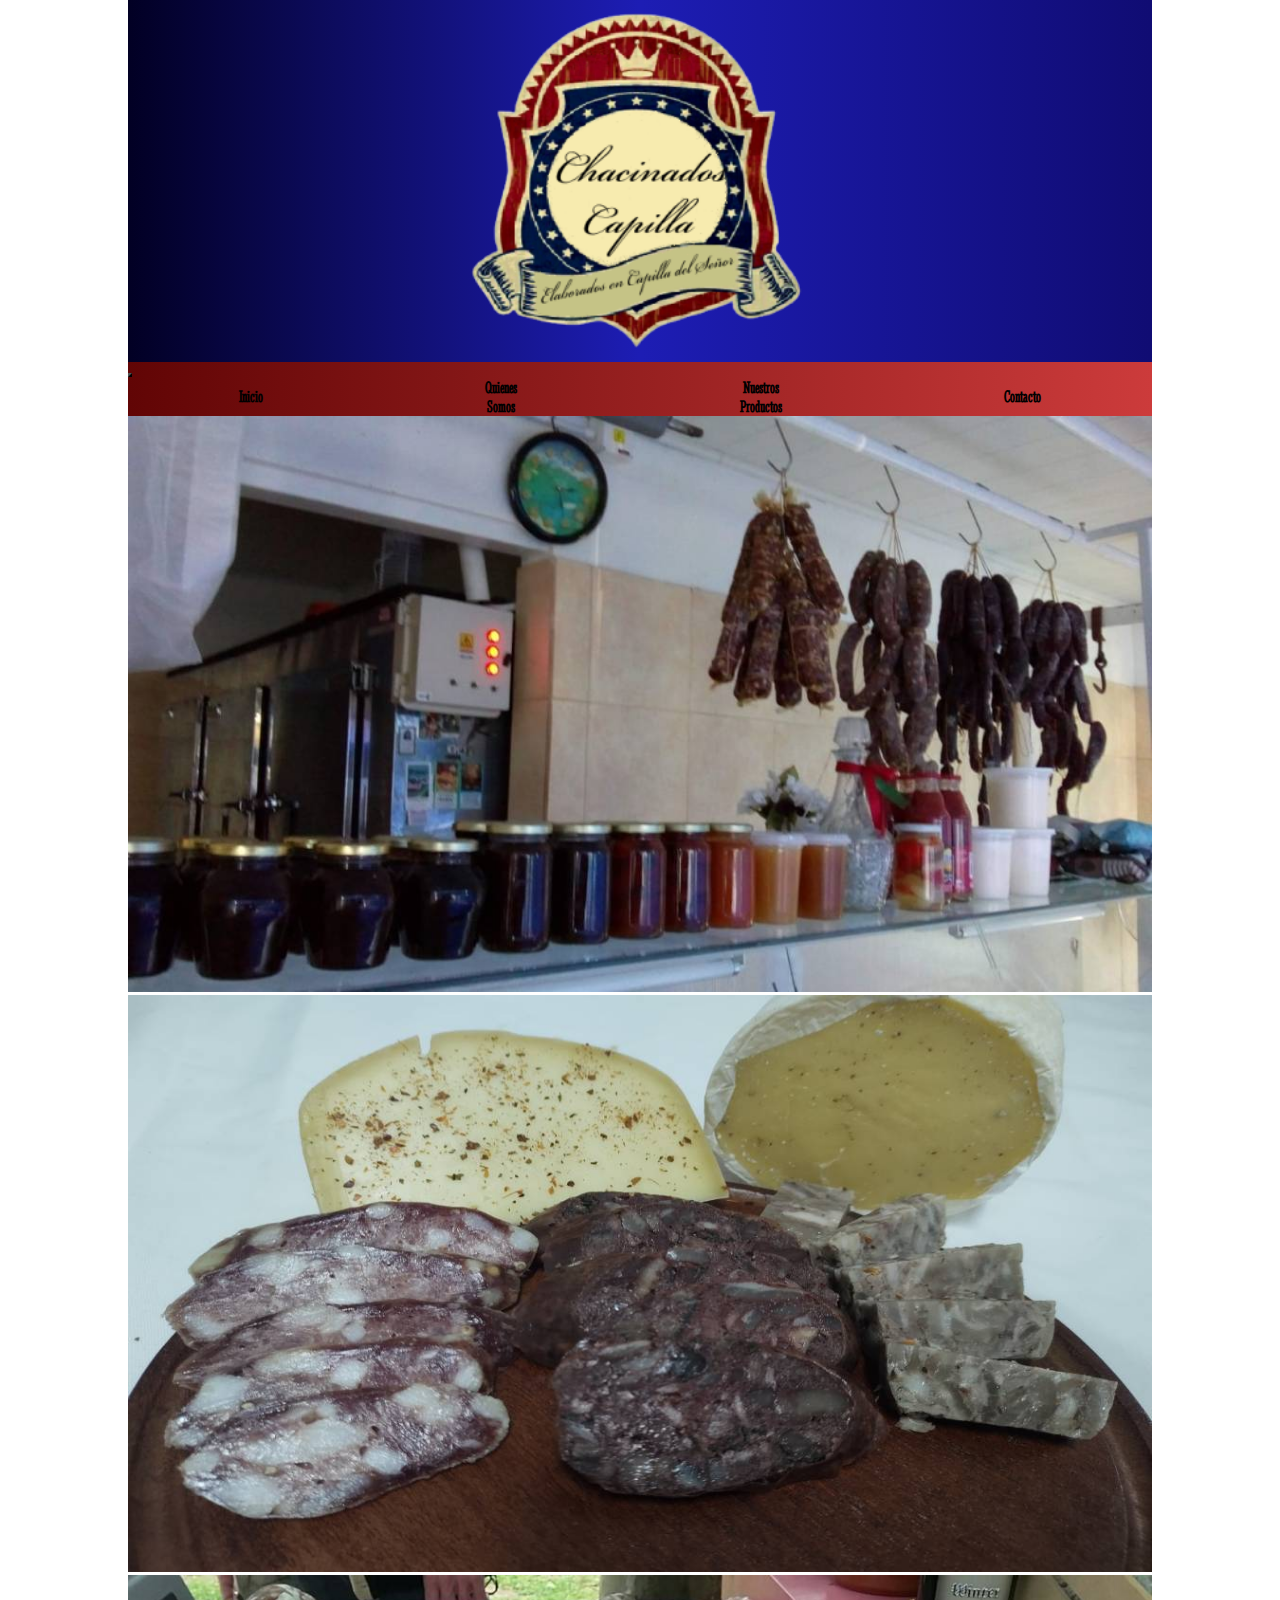
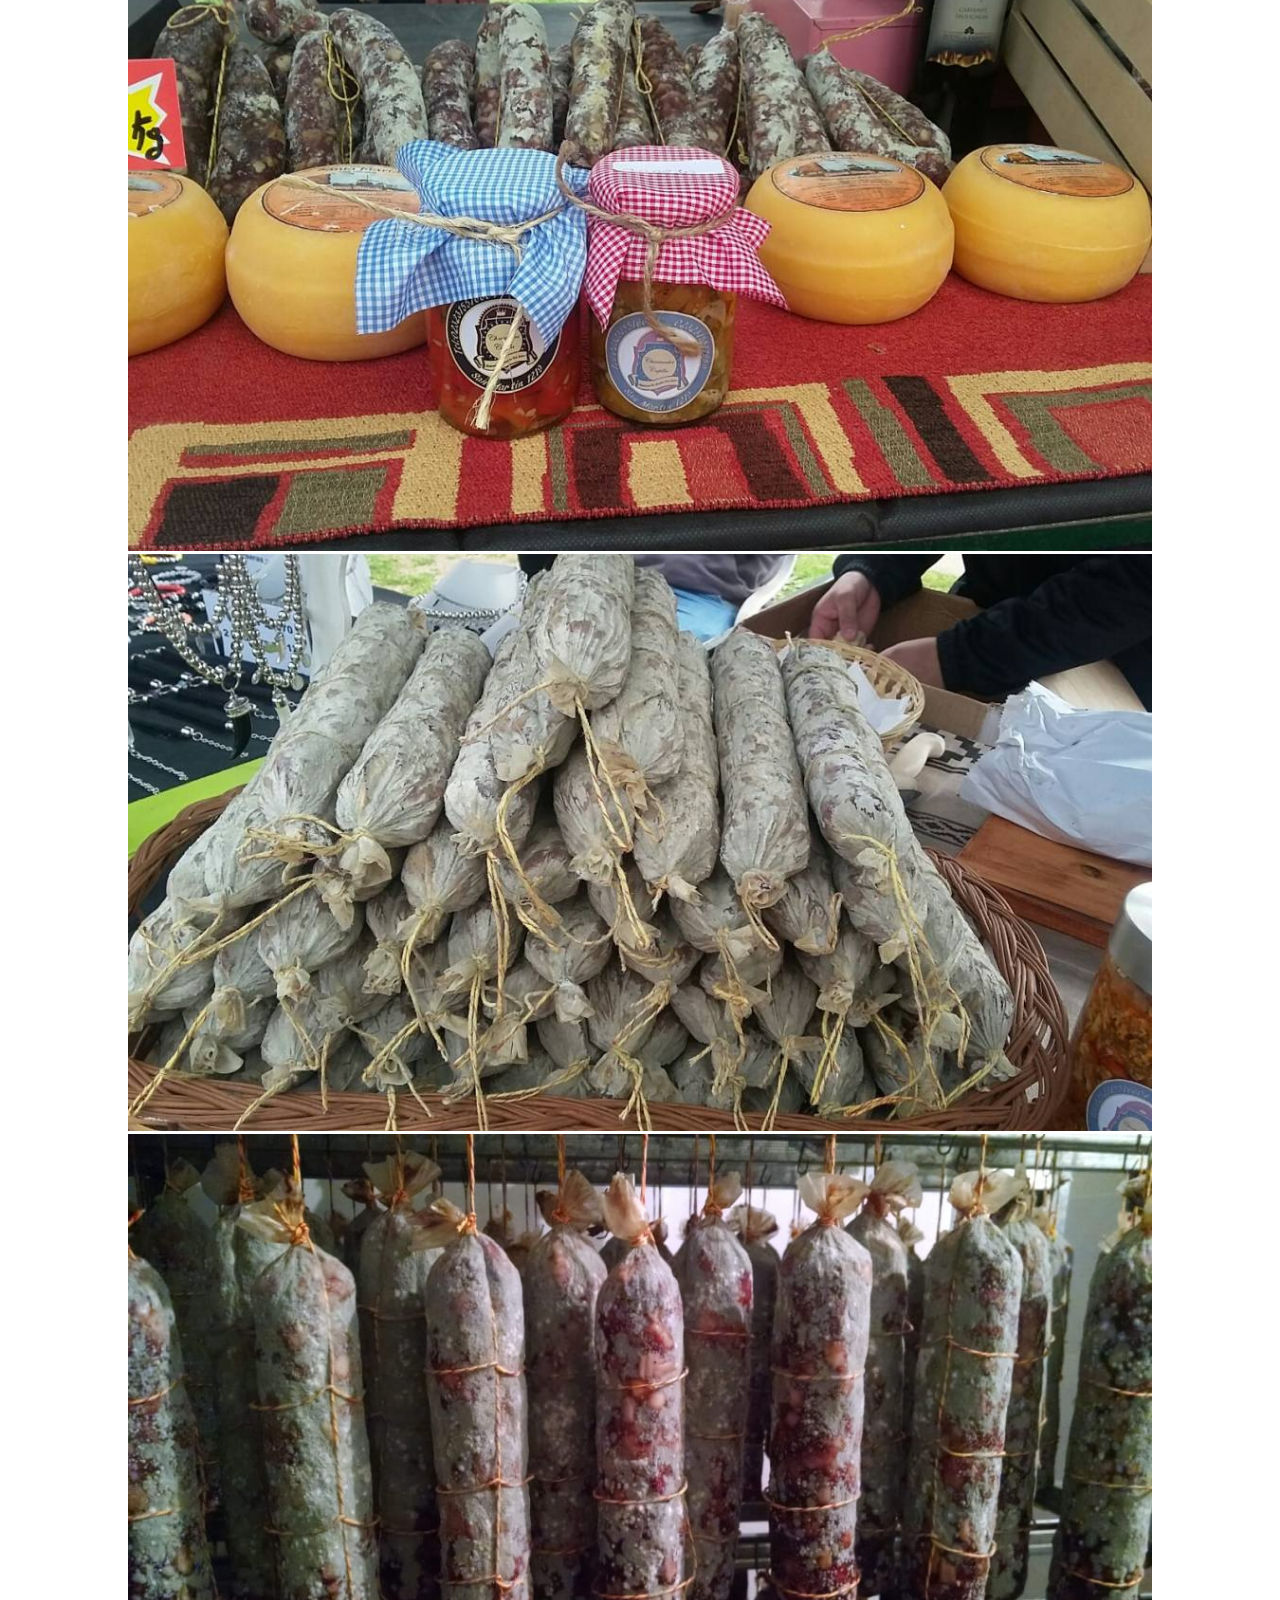
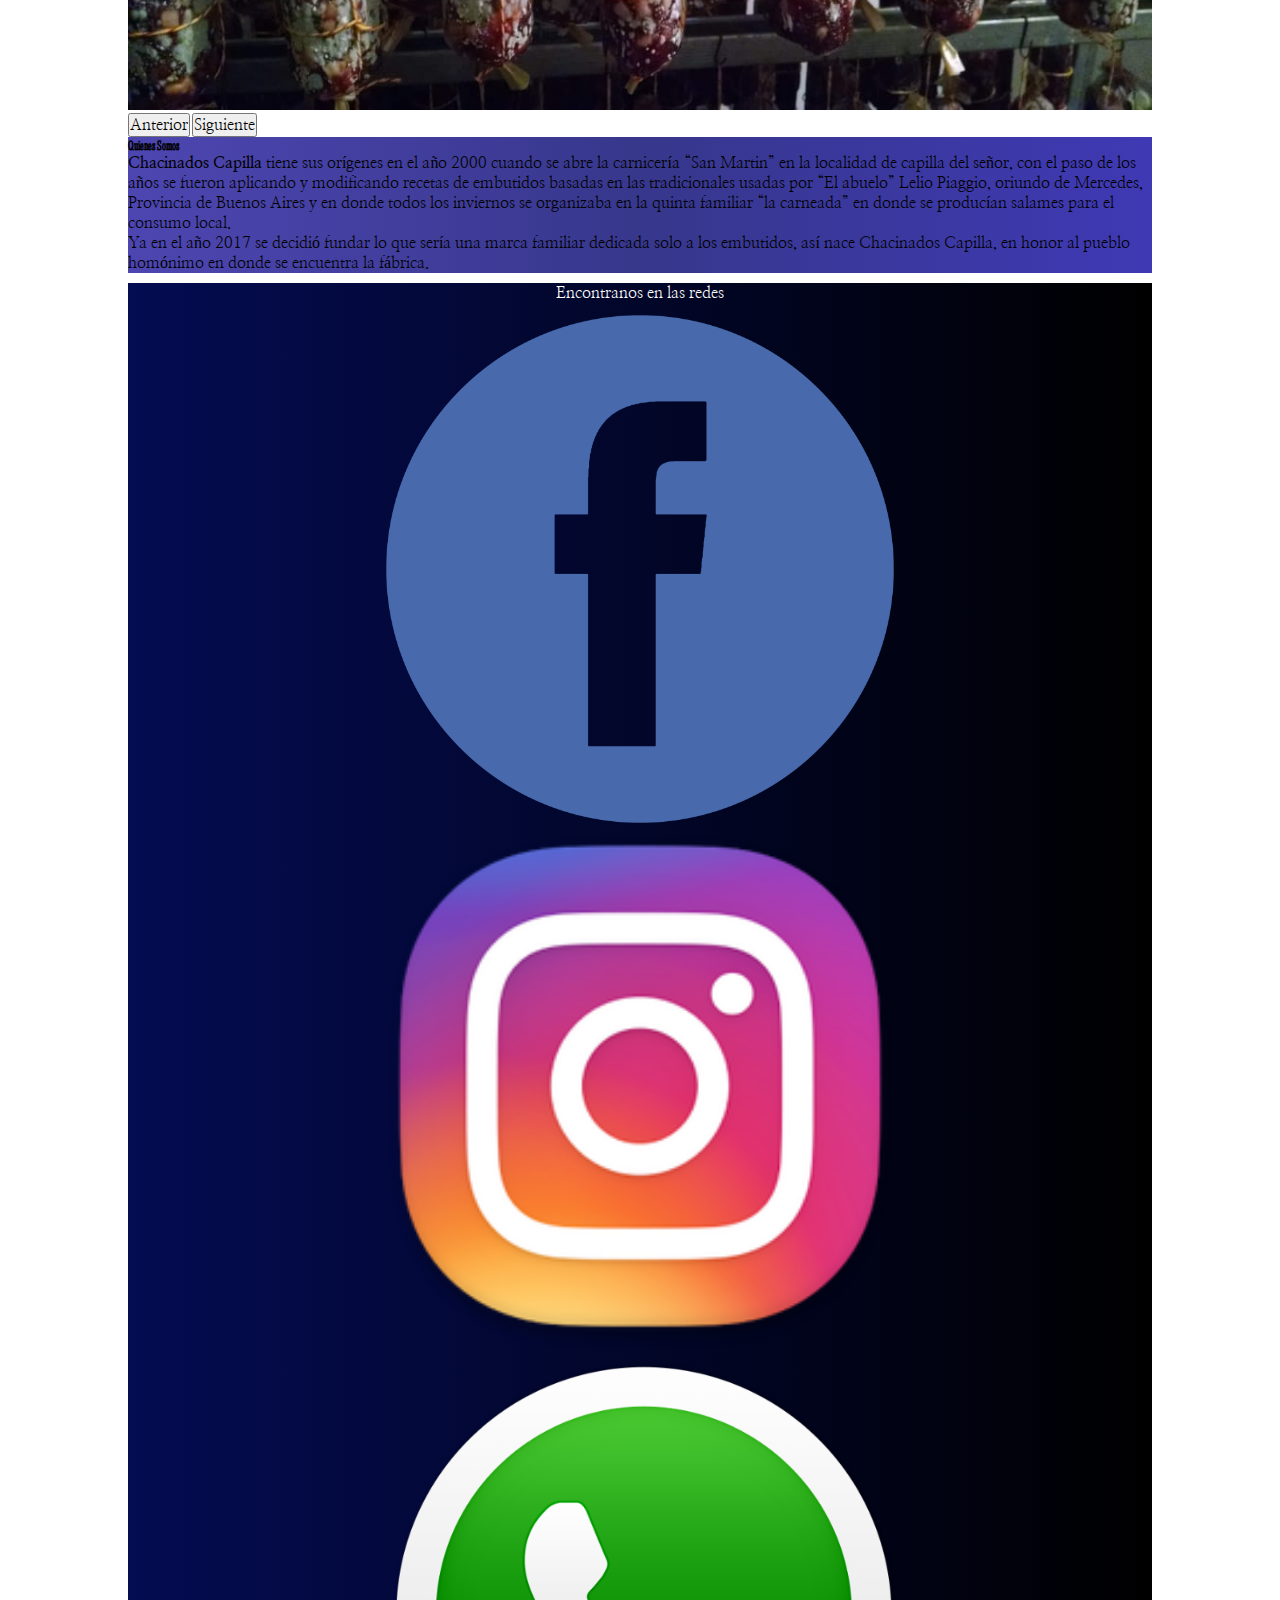
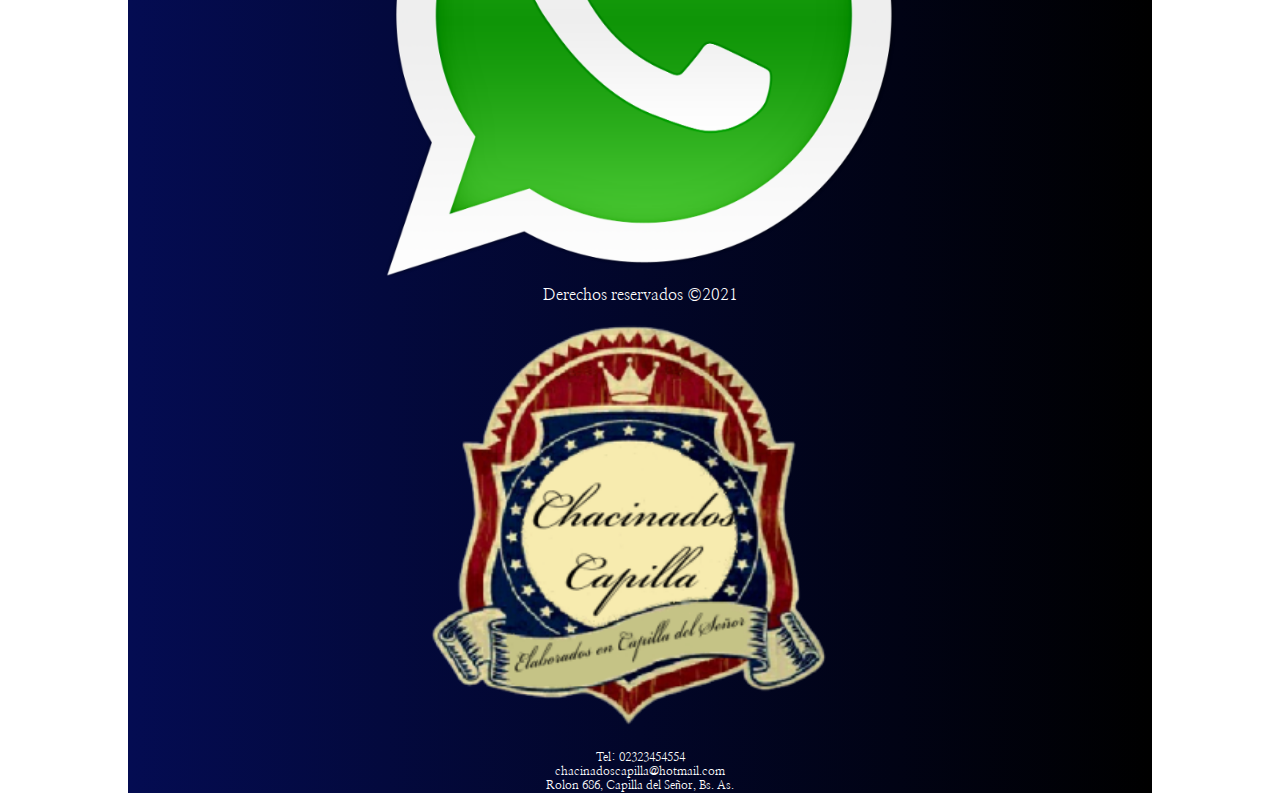
<file: chacinadoscapilla/index.html>
<!DOCTYPE html>
<html lang="es">

<head>
    <meta charset="UTF-8">
    <meta name="viewport" content="width=device-width, initial-scale=1.0">
    <title>Chacinados Capilla</title>
    <link href="https://cdn.jsdelivr.net/npm/bootstrap@5.0.1/dist/css/bootstrap.min.css" rel="stylesheet" integrity="sha384-+0n0xVW2eSR5OomGNYDnhzAbDsOXxcvSN1TPprVMTNDbiYZCxYbOOl7+AMvyTG2x" crossorigin="anonymous">
    <link rel="preconnect" href="https://fonts.gstatic.com">
    <link href="https://fonts.googleapis.com/css2?family=Italianno&family=Nanum+Myeongjo&family=Stint+Ultra+Condensed&display=swap" rel="stylesheet">
    <link rel="stylesheet" href="css/estilos.css">
</head>

<body>
    <main class="contenedormain">
        <header>
            <section class="container cabecera">
                <div class="contenedorlogo">
                    <img class="logo" src="img/logocc.png" alt="">
                </div>
            </section>
            <nav class="navbar navbar-expand-md navbar-light py-0">
                <div class="container barranav ">
                    <button class="navbar-toggler botonresponsive" type="button" data-bs-toggle="collapse" data-bs-target="#navbarNavAltMarkup" aria-controls="navbarNavAltMarkup" aria-expanded="false" aria-label="Toggle navigation">
                       <span class="navbar-toggler-icon"></span>
                    </button>
                    <div class="collapse navbar-collapse " id="navbarNavAltMarkup">
                        <div class="navbar-nav row menu">
                            <a class="nav-link active col-md-3 col-lg-3 col-xl-3 itemmenu" aria-current="page" href="">Inicio</a>
                            <a class="nav-link col-md-3 col-lg-3 col-xl-3 itemmenu" href="#nosotros">Quienes <br> Somos</a>
                            <a class="nav-link col-md-3 col-lg-3 col-xl-3 itemmenu" href="nuestros_productos.html">Nuestros <br> Productos</a>
                            <a class="nav-link col-md-3 col-lg-3 col-xl-3 itemmenu" href="contacto.html">Contacto</a>
                        </div>
                    </div>
                </div>
            </nav>
        </header>
        <!--CAROUSEL-->
        <section class="container slider">
            <div id="carouselExampleControls" class="carousel slide" data-bs-ride="carousel">
                <div class="carousel-inner">
                    <div class="carousel-item active">
                        <img src="img/slide1.jpg" class="d-block w-100" alt="...">
                    </div>
                    <div class="carousel-item">
                        <img src="img/slide2.jpg" class="d-block w-100" alt="...">
                    </div>
                    <div class="carousel-item">
                        <img src="img/slide3.jpg" class="d-block w-100" alt="...">
                    </div>
                    <div class="carousel-item">
                        <img src="img/slide4.jpg" class="d-block w-100" alt="...">
                    </div>
                    <div class="carousel-item">
                        <img src="img/slide5.jpg" class="d-block w-100" alt="...">
                    </div>
                </div>
                <button class="carousel-control-prev" type="button" data-bs-target="#carouselExampleControls" data-bs-slide="prev">
                      <span class="carousel-control-prev-icon" aria-hidden="true"></span>
                     <span class="visually-hidden">Anterior</span>
                      </button>
                <button class="carousel-control-next" type="button" data-bs-target="#carouselExampleControls" data-bs-slide="next">
                        <span class="carousel-control-next-icon" aria-hidden="true"></span>
                     <span class="visually-hidden">Siguiente</span>
                      </button>
            </div>

        </section>
        <section class="cuerpo container">
            <h1 id="nosotros">Quienes Somos</h1>
            <p>
                <strong>Chacinados Capilla </strong> tiene sus orígenes en el año 2000 cuando se abre la carnicería “San Martin” en la localidad de capilla del señor, con el paso de los años se fueron aplicando y modificando recetas de embutidos basadas
                en las tradicionales usadas por “El abuelo” Lelio Piaggio, oriundo de Mercedes, Provincia de Buenos Aires y en donde todos los inviernos se organizaba en la quinta familiar “la carneada” en donde se producían salames para el consumo local.
            </p>
            <p class="mb-0">
                Ya en el año 2017 se decidió fundar lo que sería una marca familiar dedicada solo a los embutidos, así nace Chacinados Capilla, en honor al pueblo homónimo en donde se encuentra la fábrica.
            </p>
        </section>
    </main>
    <footer class="container contenedormain pie">
        <div class="row columnasfooter">
            <div class="col-sm-1 col-md-4 columna">
                <span>Encontranos en las redes
                </span>
                <div class="row">
                    <div class="col-4 columna">
                        <a href="https://www.facebook.com/" target="_blank">
                            <img class="footerredes" src="img/fb.png" alt="">
                        </a>
                    </div>
                    <div class="col-4 columna">
                        <a href="https://www.instagram.com/" target="_blank">
                            <img class="footerredes" src="img/ig.png" alt="">
                        </a>
                    </div>
                    <div class="col-4 columna">
                        <a href="">
                            <img class="footerredes" src="img/wp.png" alt="">
                        </a>
                    </div>

                </div>
                <div>
                    <span>Derechos reservados &copy;2021</span>
                </div>
            </div>
            <div class="col-sm-1 col-md-4 ">
                <img class="footerlogo " src="img/logocc.png" alt="">
            </div>

            <div class="col-sm-1 col-md-4 columna">
                <p>Tel: 02323454554</p>
                <p>chacinadoscapilla@hotmail.com</p>
                <p>Rolon 686, Capilla del Señor, Bs. As.</p>

            </div>

        </div>

    </footer>









    <script src="https://cdn.jsdelivr.net/npm/bootstrap@5.0.1/dist/js/bootstrap.bundle.min.js" integrity="sha384-gtEjrD/SeCtmISkJkNUaaKMoLD0//ElJ19smozuHV6z3Iehds+3Ulb9Bn9Plx0x4" crossorigin="anonymous"></script>
</body>

</html>
</file>
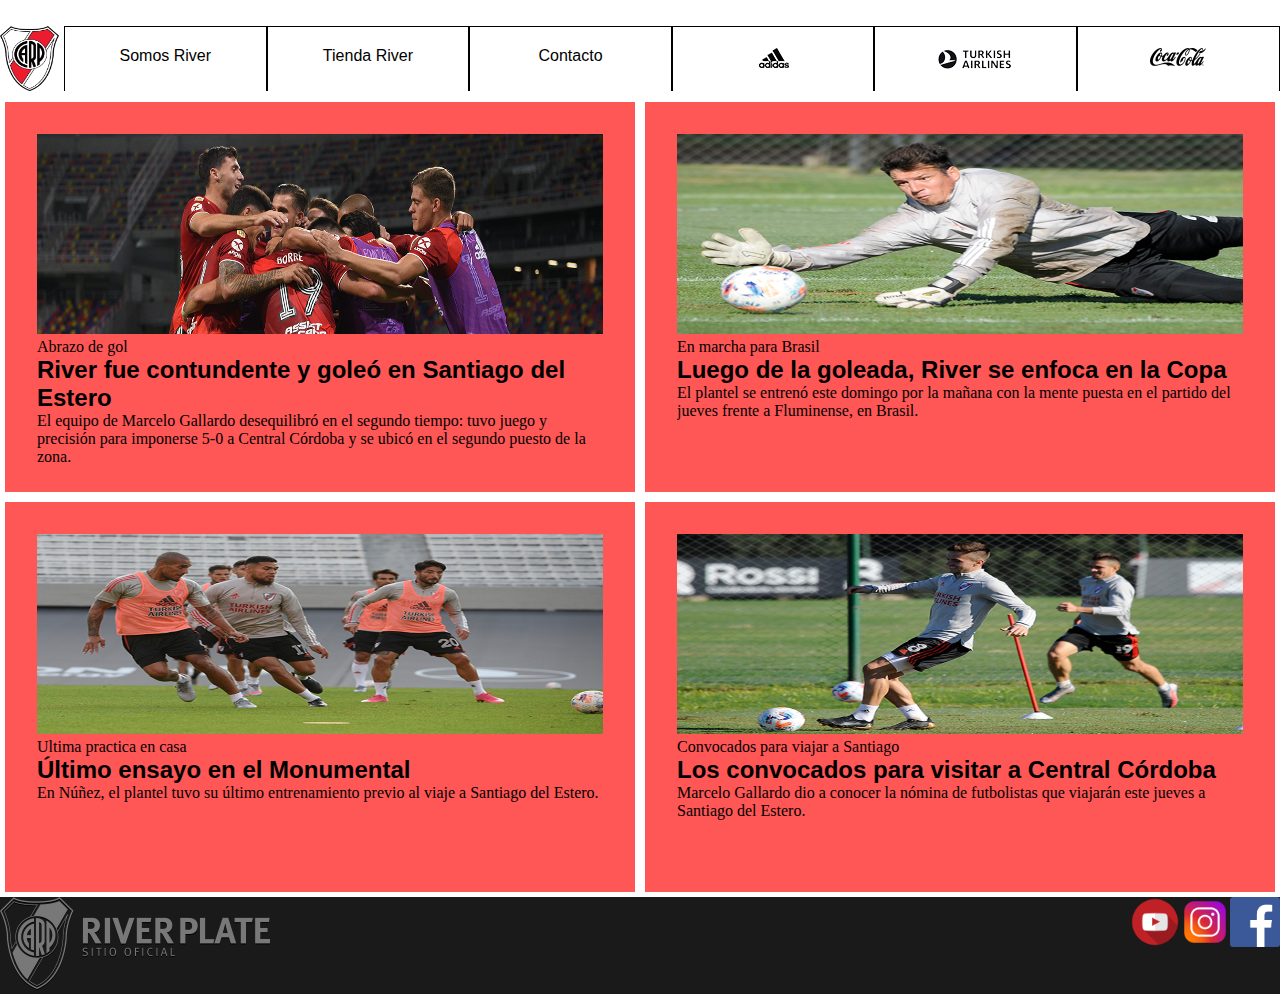
<file: TP 3/index.html>
<!DOCTYPE html>
<html lang="es">

<head>
    <meta charset="UTF-8">
    <meta name="viewport" content="width=device-width, initial-scale=1.0">
    <title>River-Plate</title>
    <link rel="stylesheet" href="css/estilos.css">
</head>


<body>
    <header>
        <nav>
            <div class="caja1">
                <img src="img/logo-river.png" alt="logo-river">
            </div>

            <ol class="barranav1">
                <div class="caja">
                    <li> <a class="notienlace" href="">Somos River</a> </li>

                </div>
                <div class="caja">
                    <li><a class="notienlace" href="">Tienda River</a> </li>

                </div>
                <div class="caja">

                    <li> <a class="notienlace" href="/TP 3/contacto.html">Contacto</a> </li>
                </div>
                <div class="caja">
                    <li>
                        <a href="https://www.adidas.com.ar/"> <img src="img/adidas.png" alt="logo-adidas">

                        </a>
                    </li>

                </div>
                <div class="caja">
                    <li>
                        <a href="https://www.turkishairlines.com/">
                            <img src="img/airline.png" alt="logo-airline"></a>
                    </li>

                </div>
                <div class="caja">
                    <li>
                        <a href="https://www.cocacolalatinamerica.com/"><img src="img/cocacola.png" alt="logo-cocacola"></a>
                    </li>

                </div>

            </ol>

        </nav>


    </header>

    <main class="contenedor">

        <section>
            <article class="notisimple">
                <figure>
                    <a href="noticia1.html">
                        <img src="img/noti1.jpg" alt="noticia1">
                    </a>
                    <figcaption>Abrazo de gol</figcaption>

                </figure>
                <a class="notienlace" href="noticia1.html">
                    <h2>River fue contundente y goleó en Santiago del Estero
                    </h2>
                </a>
                <p>El equipo de Marcelo Gallardo desequilibró en el segundo tiempo: tuvo juego y precisión para imponerse 5-0 a Central Córdoba y se ubicó en el segundo puesto de la zona.</p>
            </article>
            <article class="notisimple">
                <figure>
                    <a href="noticia2.html">
                        <img src="img/noti2.jpg" alt="noticia2">
                    </a>
                    <figcaption>En marcha para Brasil</figcaption>

                </figure>
                <a class="notienlace" href="noticia2.html">
                    <h2>Luego de la goleada, River se enfoca en la Copa</h2>
                </a>
                <p>El plantel se entrenó este domingo por la mañana con la mente puesta en el partido del jueves frente a Fluminense, en Brasil.</p>
            </article>
            <article class="notisimple">
                <figure>
                    <a href="">
                        <img src="img/noti3.jpg" alt="noticia3">
                    </a>
                    <figcaption>Ultima practica en casa</figcaption>
                </figure>

                <a class="notienlace" href="">
                    <h2>Último ensayo en el Monumental</h2>

                </a>
                <p>En Núñez, el plantel tuvo su último entrenamiento previo al viaje a Santiago del Estero.</p>

            </article>
            <article class="notisimple">
                <figure>
                    <a href="">
                        <img src="img/noti4.jpg" alt="noticia4">
                    </a>
                    <figcaption>Convocados para viajar a Santiago</figcaption>
                </figure>
                <a class="notienlace" href="">
                    <h2>Los convocados para visitar a Central Córdoba</h2>

                </a>
                <p>Marcelo Gallardo dio a conocer la nómina de futbolistas que viajarán este jueves a Santiago del Estero.</p>
            </article>


        </section>



    </main>
    <footer class="pie">
        <nav>
            <div>
                <a href="https://www.facebook.com/riverplateoficial"> <img src="img/facebook.png" alt="logo-facebook"></a>
            </div>
            <div>
                <a href="https://www.instagram.com/riverplate/"> <img src="img/logo-insta.png" alt="logo-instagram"></a>
            </div>
            <div>
                <a href="https://www.youtube.com/channel/UCXq6nwzvf5x4QKxA3CjHXbg"><img src="img/youtube.png" alt="logo-youtube"></a>
            </div>
        </nav>
        <img src="img/foot.png" alt="logo-pie">
    </footer>


</body>

</html>
</file>
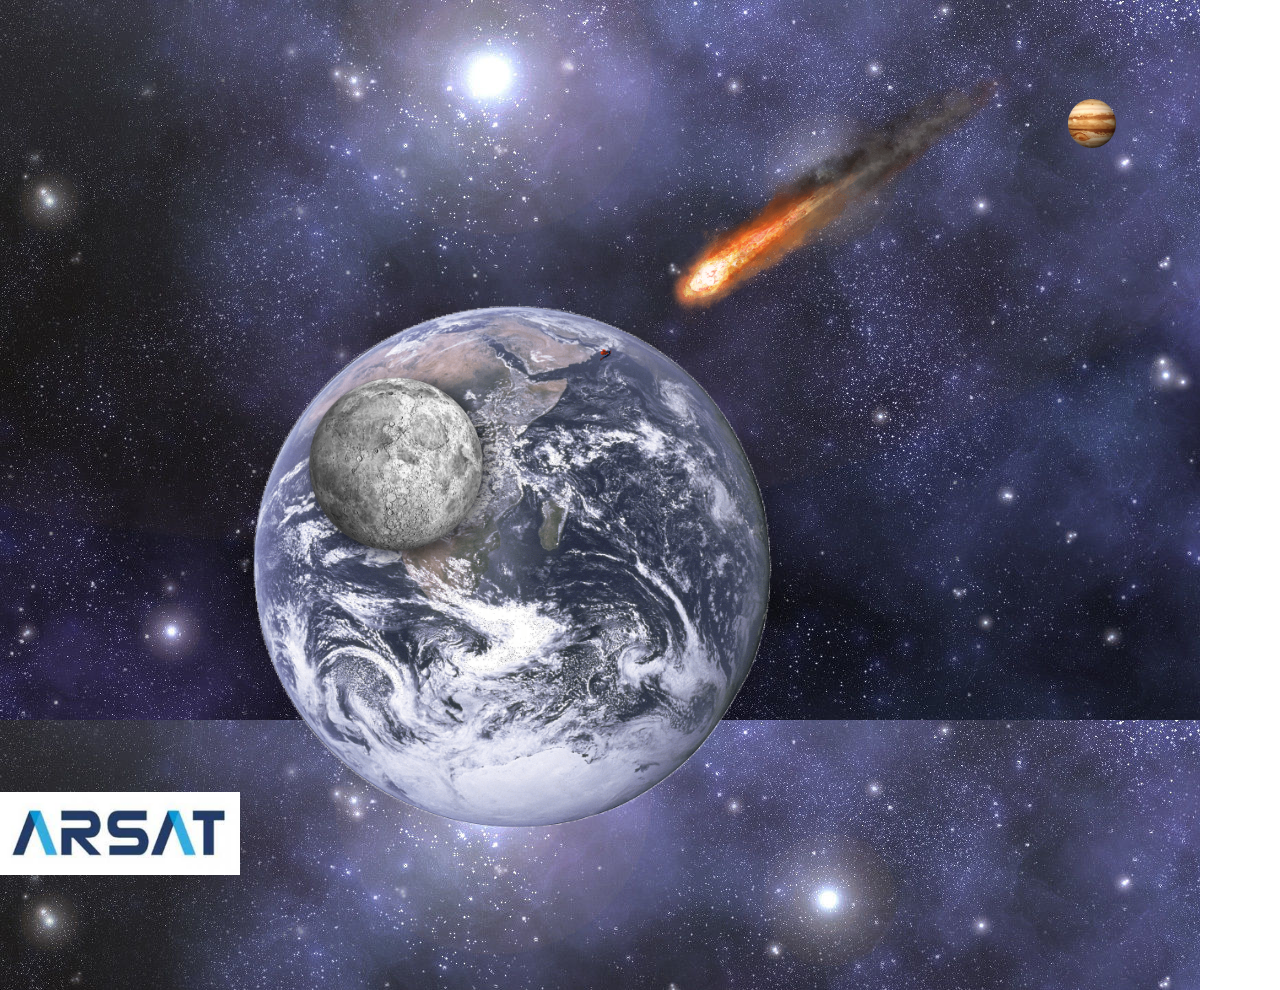
<file: TP4/index.html>
<!DOCTYPE html>
<html lang="es">

<head>
    <meta charset="UTF-8">
    <meta name="viewport" content="width=device-width, initial-scale=1.0">
    <title>Universo</title>
    <link rel="stylesheet" href="css/estilos.css">
</head>

<body>
    <main id="contenedor">

        <div class="tierra">
            <img class="tamañoimg" src="img/tierra2.png" alt=" ">
        </div>
        <div class="luna">
            <img class="tamañoimg" src="img/luna.png" alt="">
        </div>
        <div class="meteor">
            <img class="tamañoimg" src="img/meteor.png" alt="">
        </div>
        <div class="arsat">
            <img class="tamañoimg" src="img/logoArsat.jpg" alt="">
        </div>
        <div class="jupiter">
            <img src="img/jupiter.png" alt="" class="tamañoimg">
        </div>
        <div class="superman">
            <img class="tamañoimg" src="img/superman.png" alt="">
        </div>
    </main>
</body>

</html>
</file>
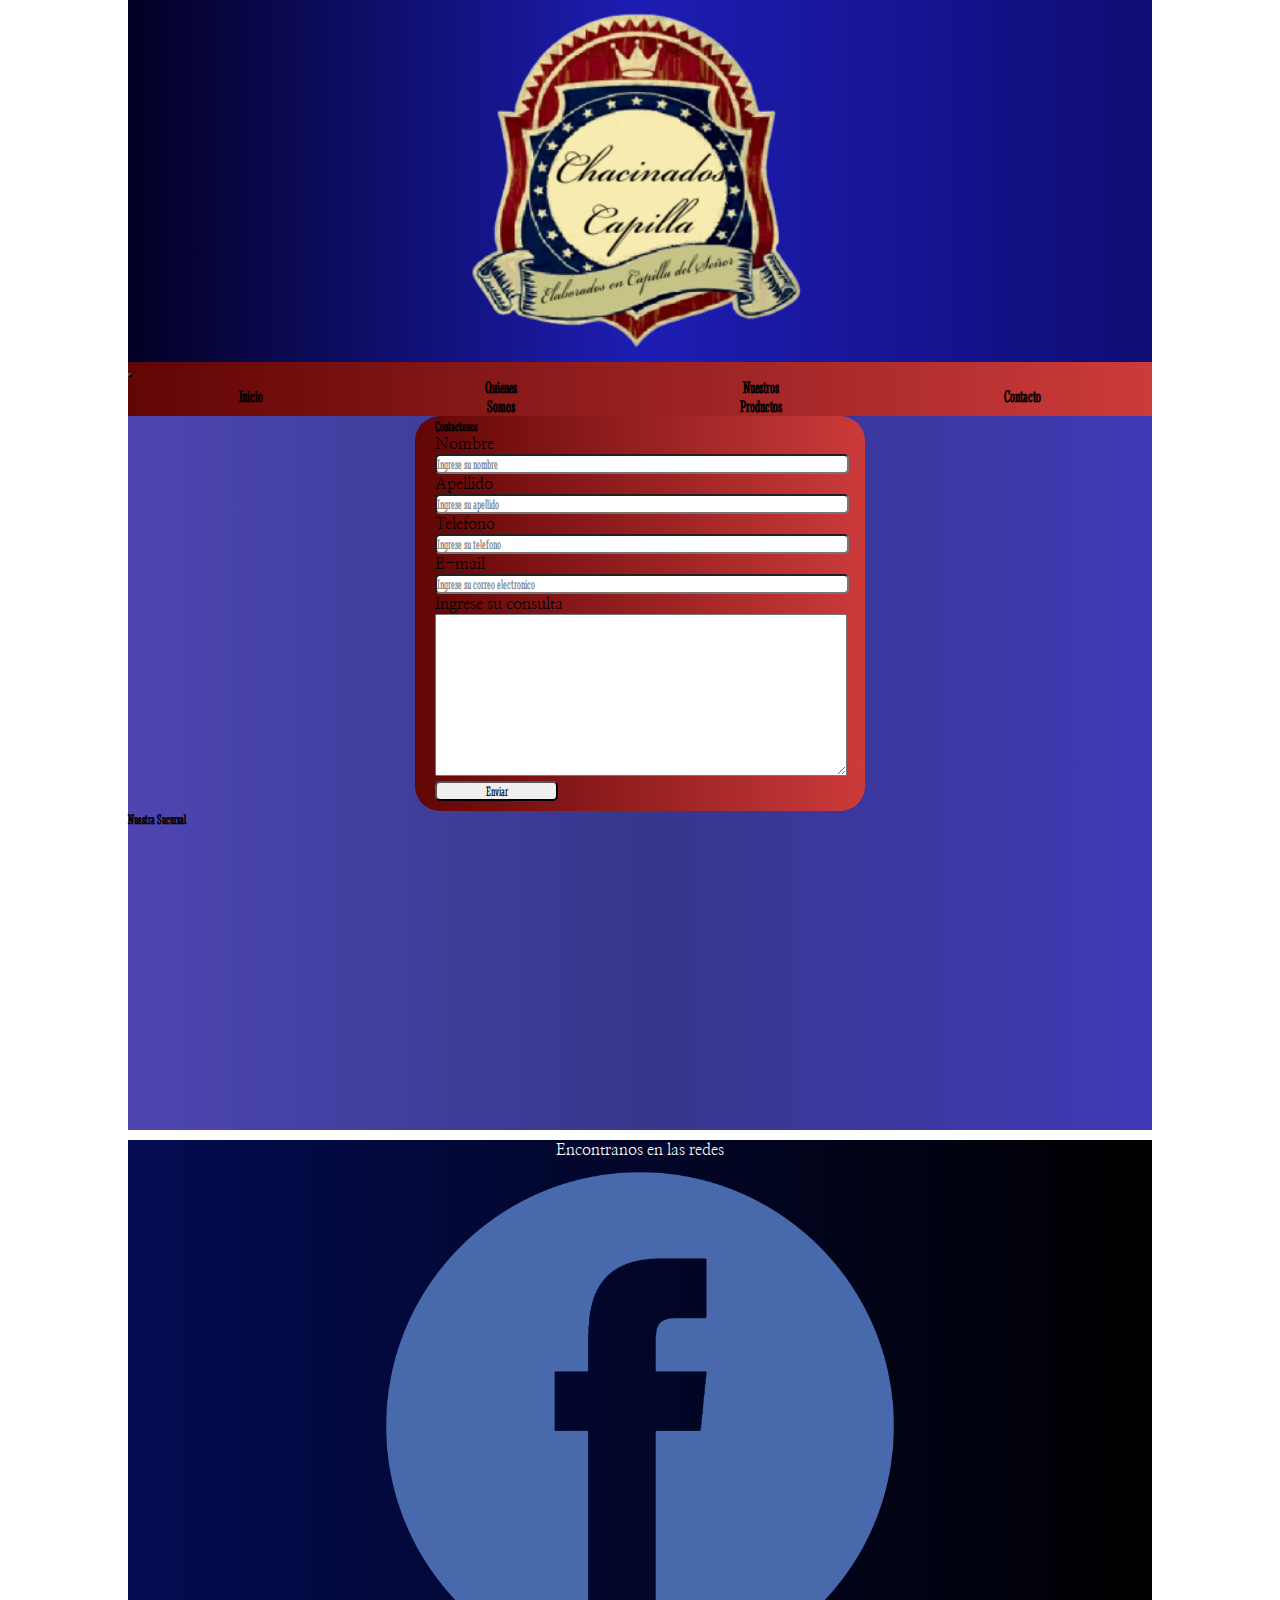
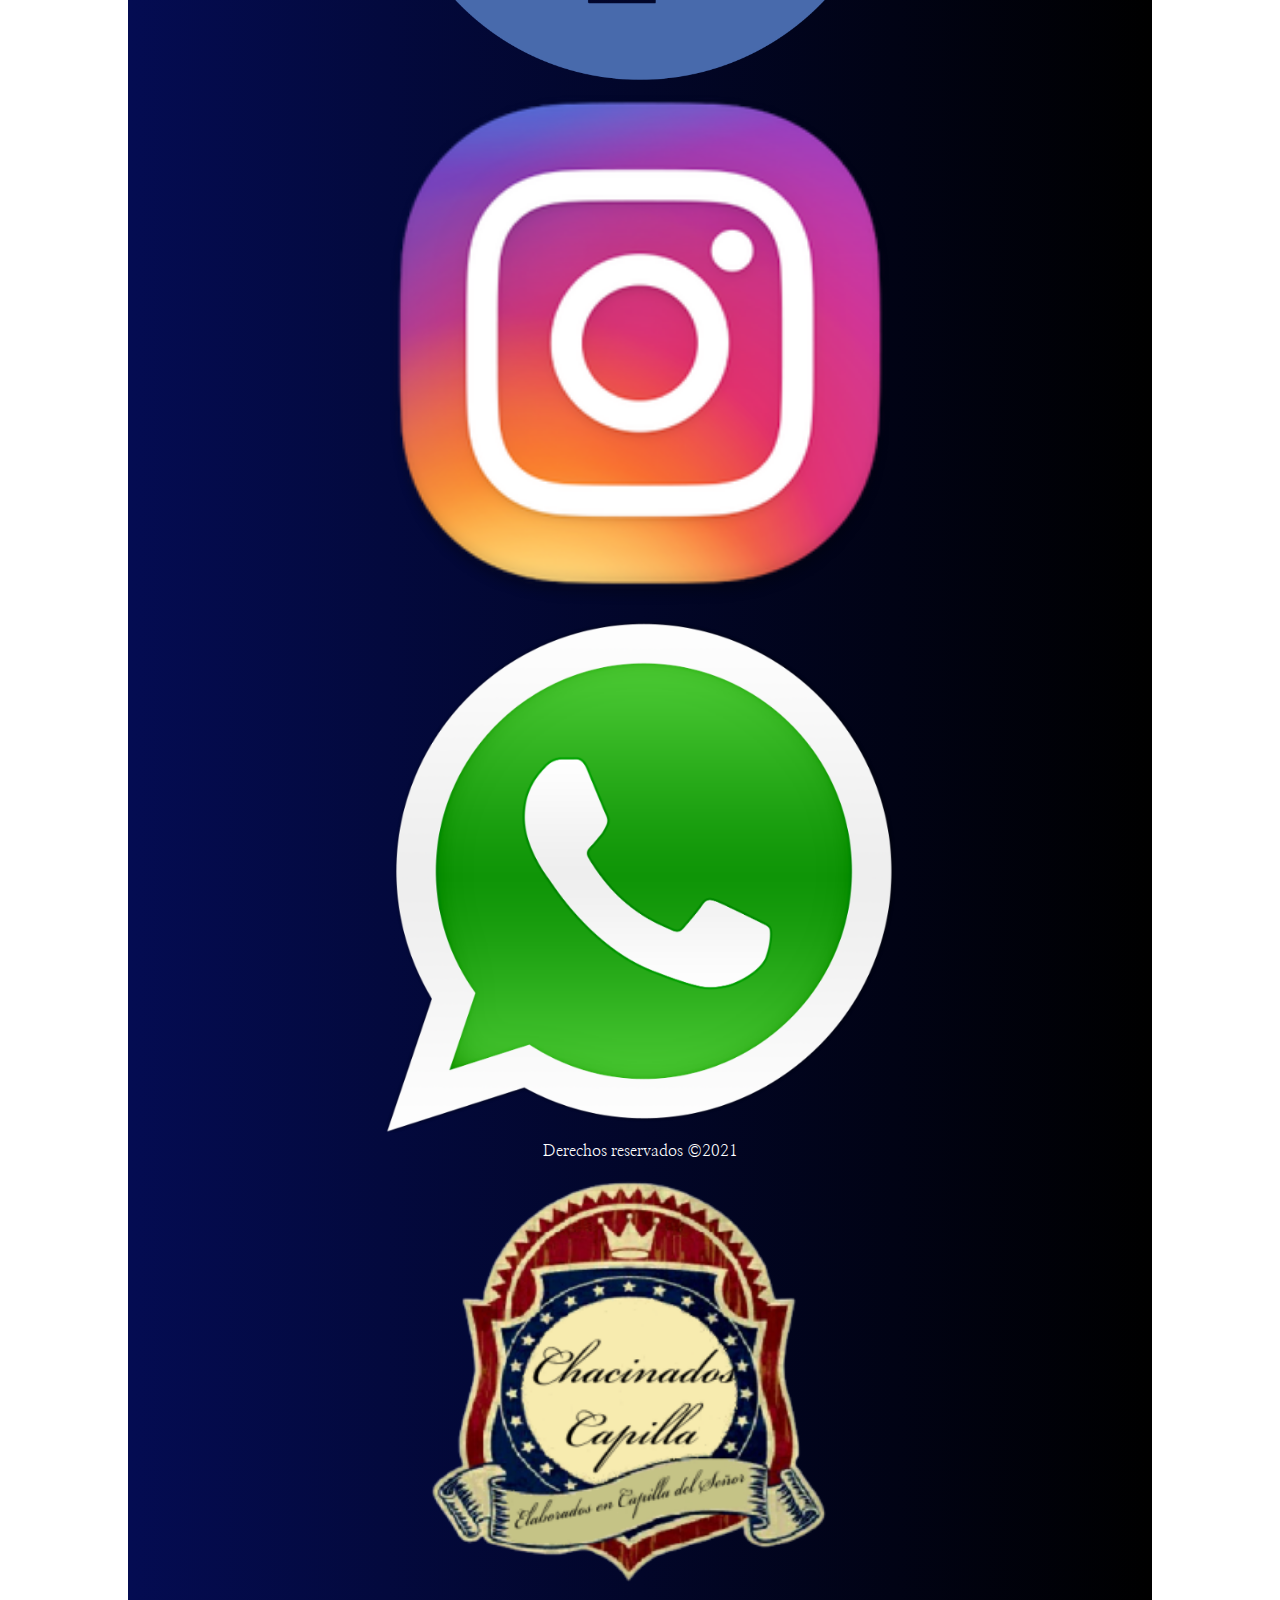
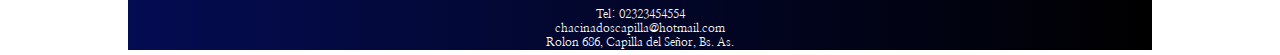
<file: chacinadoscapilla/contacto.html>
<!DOCTYPE html>
<html lang="es">

<head>
    <meta charset="UTF-8">
    <meta name="viewport" content="width=device-width, initial-scale=1.0">
    <title>Contacto</title>
    <link href="https://cdn.jsdelivr.net/npm/bootstrap@5.0.1/dist/css/bootstrap.min.css" rel="stylesheet" integrity="sha384-+0n0xVW2eSR5OomGNYDnhzAbDsOXxcvSN1TPprVMTNDbiYZCxYbOOl7+AMvyTG2x" crossorigin="anonymous">
    <link rel="preconnect" href="https://fonts.gstatic.com">
    <link href="https://fonts.googleapis.com/css2?family=Italianno&family=Nanum+Myeongjo&family=Stint+Ultra+Condensed&display=swap" rel="stylesheet">
    <link rel="stylesheet" href="css/estilos.css">
</head>

<body>
    <main class="contenedormain">
        <header>
            <section class="container cabecera">
                <div class="contenedorlogo">
                    <img class="logo" src="img/logocc.png" alt="">
                </div>
            </section>
            <nav class="navbar navbar-expand-md navbar-light py-0">
                <div class="container barranav ">
                    <button class="navbar-toggler botonresponsive" type="button" data-bs-toggle="collapse" data-bs-target="#navbarNavAltMarkup" aria-controls="navbarNavAltMarkup" aria-expanded="false" aria-label="Toggle navigation">
                       <span class="navbar-toggler-icon"></span>
                    </button>
                    <div class="collapse navbar-collapse " id="navbarNavAltMarkup">
                        <div class="navbar-nav row menu">
                            <a class="nav-link col-md-3 col-lg-3 col-xl-3 itemmenu" aria-current="page" href="index.html">Inicio</a>
                            <a class="nav-link col-md-3 col-lg-3 col-xl-3 itemmenu" href="index.html">Quienes <br> Somos</a>
                            <a class="nav-link col-md-3 col-lg-3 col-xl-3 itemmenu" href="nuestros_productos.html">Nuestros <br> Productos</a>
                            <a class="nav-link active col-md-3 col-lg-3 col-xl-3 itemmenu" href="#">Contacto</a>
                        </div>
                    </div>
                </div>
            </nav>
        </header>

        <section class="cuerpo container m-0 p-0 row">

            <form class="formulario col-md-4 col-sm-1 my-md-2 my-sm-0" action="mailto: chacinadoscapilla@hotmail.com" method="POST">
                <div>
                    <h1>Contactenos</h1>
                    <div>
                        <label>                    
                            <p>
                                <span>Nombre</span>
                                <input required type="text" name="nombre"
                                placeholder="Ingrese su nombre">
                            </p>
    
                        </label>

                    </div>
                    <div>
                        <label>                      
                            <p>
                                <span>Apellido</span>
                                <input required type="text" name="apellido" placeholder="Ingrese su apellido">
        
                            </p>
    
                        </label>
                    </div>
                    <div>
                        <label>
                            <p>
                                <span>Telefono</span>
                                <input required type="number" name="telefono" placeholder="Ingrese su telefono">
                            </p>
    
                        </label>
                    </div>
                    <div>
                        <label>                       
                            <p>
                                <span>E-mail</span>
                                <input required type="email" name="correo" placeholder="Ingrese su correo electronico">
                            </p>
    
                        </label>
                    </div>
                    <div>
                        <label>                 
                            <p>
                                <span>Ingrese su consulta</span> <br>
                                 <textarea name="consulta" cols="30" rows="10"></textarea>

                            </p>
                         </label>
                    </div>

                    <button type="submit" value="Enviar">Enviar</button>

                </div>

            </form>
            <section class="container">
                <h3>Nuestra Sucursal</h3>
                <iframe src="https://www.google.com/maps/embed?pb=!1m18!1m12!1m3!1d1386.028752737623!2d-59.105762018471125!3d-34.28551263956801!2m3!1f0!2f0!3f0!3m2!1i1024!2i768!4f13.1!3m3!1m2!1s0x95bb9d5f6d67da6f%3A0x5843955ea2d3bec3!2sChacinados%20Capilla!5e0!3m2!1ses!2sar!4v1621809859652!5m2!1ses!2sar"
                    width="100%" height="300px" style="border:0;" allowfullscreen="" loading="lazy"></iframe>

            </section>

        </section>
    </main>
    <footer class="container contenedormain pie">
        <div class="row columnasfooter">
            <div class="col-sm-1 col-md-4 columna">
                <span>Encontranos en las redes
                </span>
                <div class="row">
                    <div class="col-4 columna">
                        <a href="https://www.facebook.com/" target="_blank">
                            <img class="footerredes" src="img/fb.png" alt="">
                        </a>
                    </div>
                    <div class="col-4 columna">
                        <a href="https://www.instagram.com/" target="_blank">
                            <img class="footerredes" src="img/ig.png" alt="">
                        </a>
                    </div>
                    <div class="col-4 columna">
                        <a href="">
                            <img class="footerredes" src="img/wp.png" alt="">
                        </a>
                    </div>

                </div>
                <div>
                    <span>Derechos reservados &copy;2021</span>
                </div>
            </div>
            <div class="col-sm-1 col-md-4 ">
                <img class="footerlogo " src="img/logocc.png" alt="">
            </div>

            <div class="col-sm-1 col-md-4 columna">
                <p>Tel: 02323454554</p>
                <p>chacinadoscapilla@hotmail.com</p>
                <p>Rolon 686, Capilla del Señor, Bs. As.</p>

            </div>

        </div>

    </footer>




    <script src="https://cdn.jsdelivr.net/npm/bootstrap@5.0.1/dist/js/bootstrap.bundle.min.js" integrity="sha384-gtEjrD/SeCtmISkJkNUaaKMoLD0//ElJ19smozuHV6z3Iehds+3Ulb9Bn9Plx0x4" crossorigin="anonymous"></script>
</body>

</html>
</file>
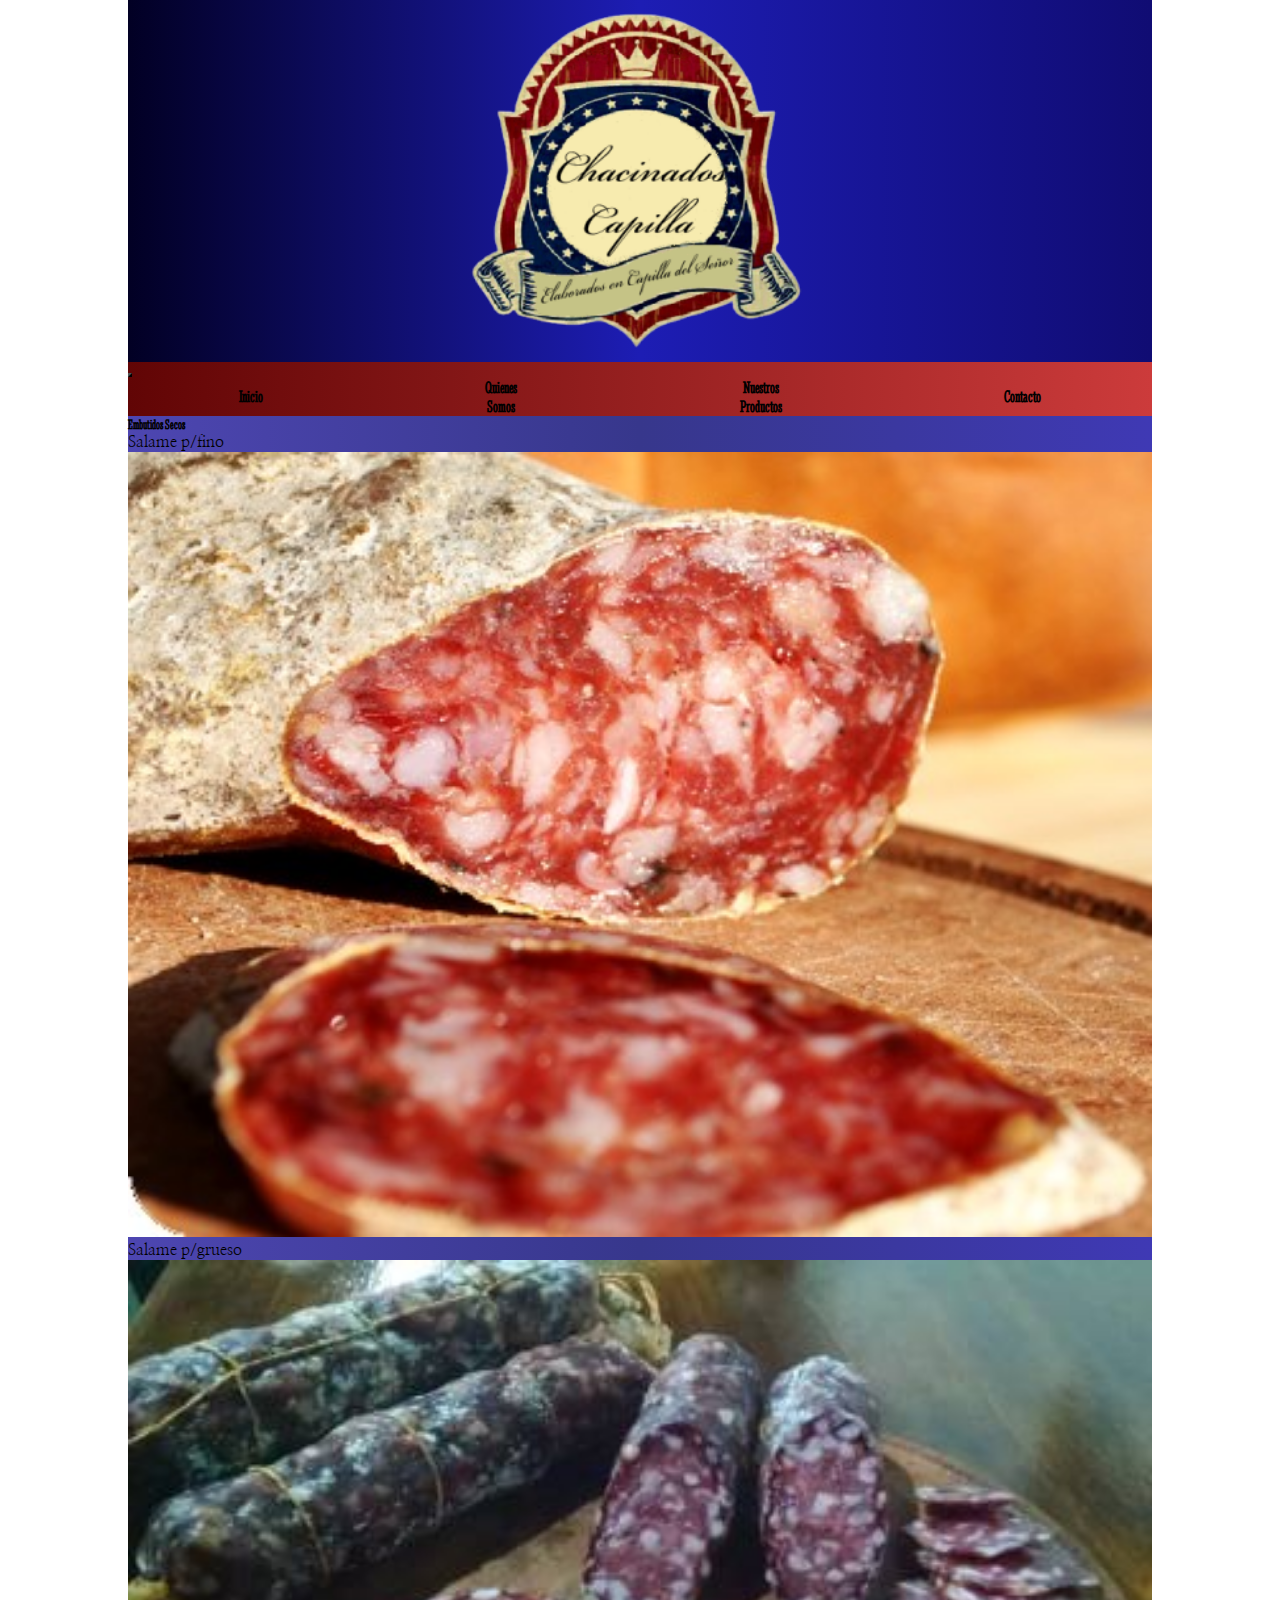
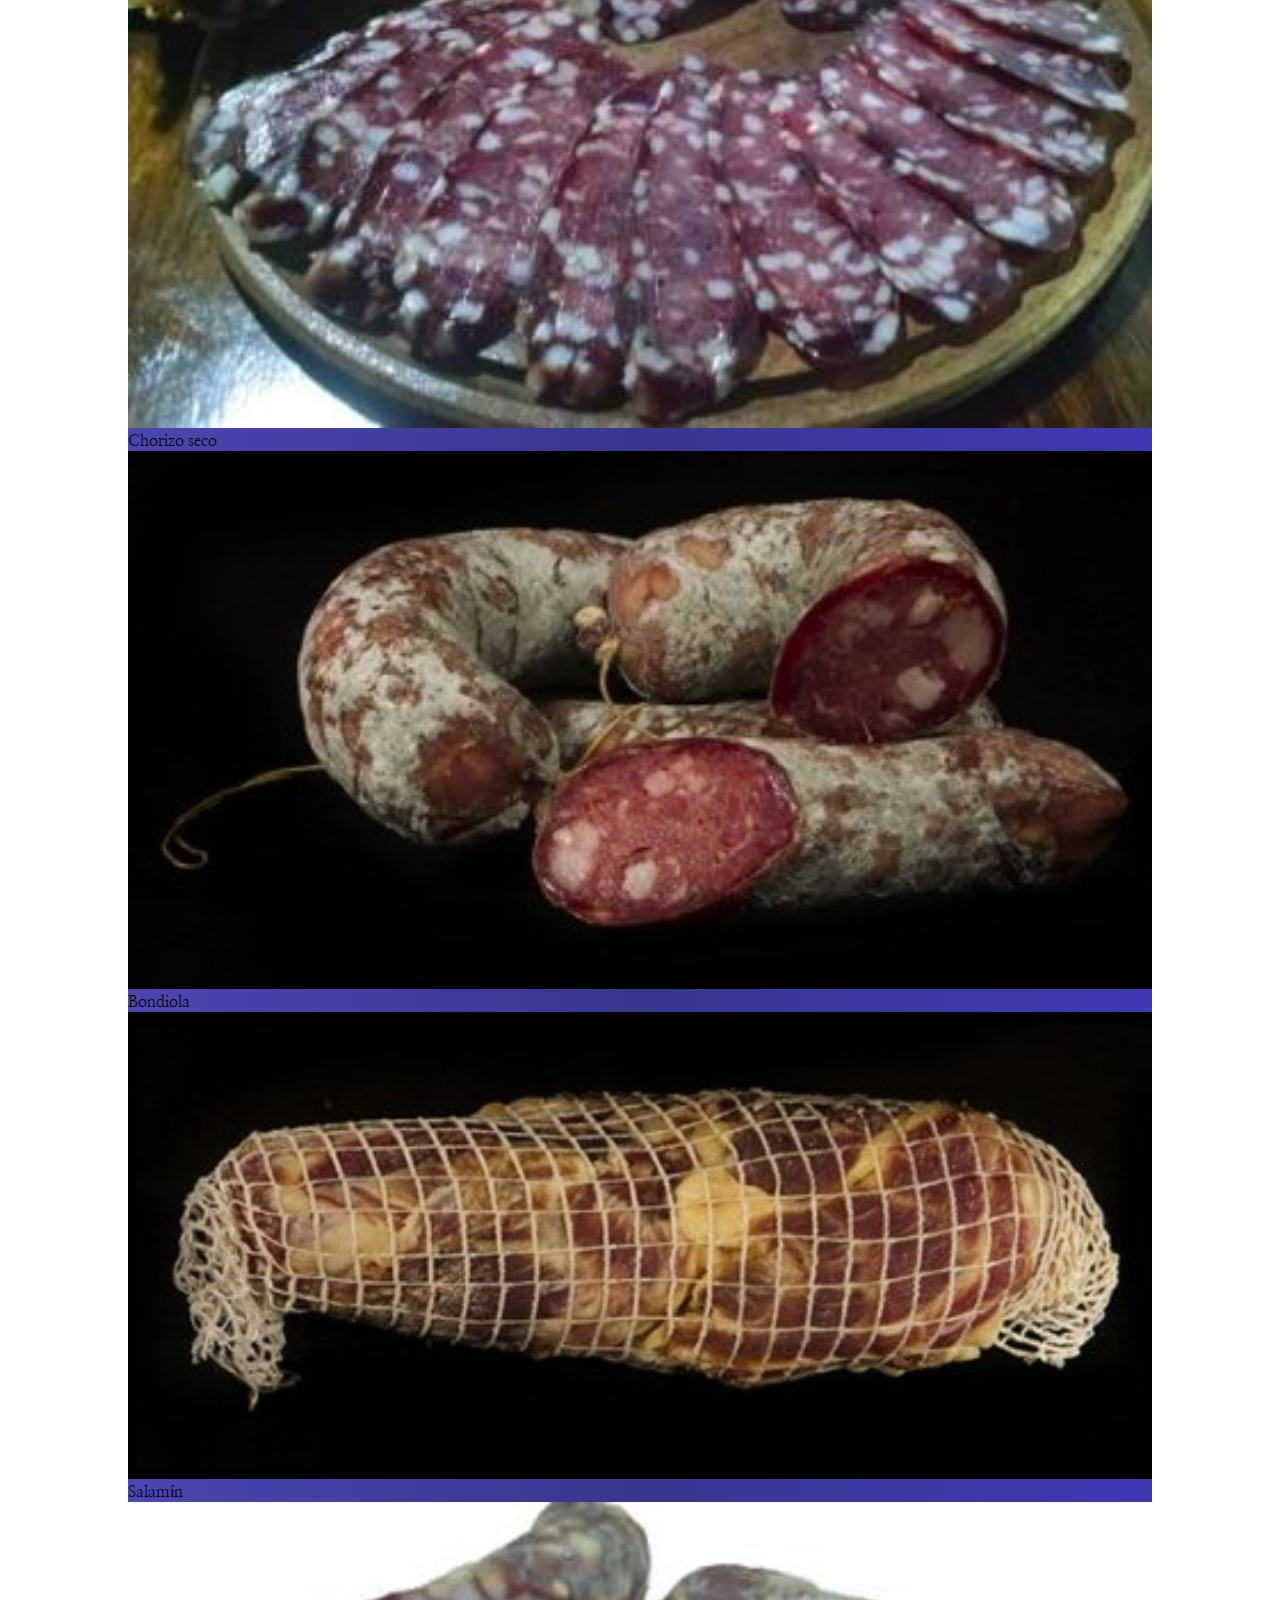
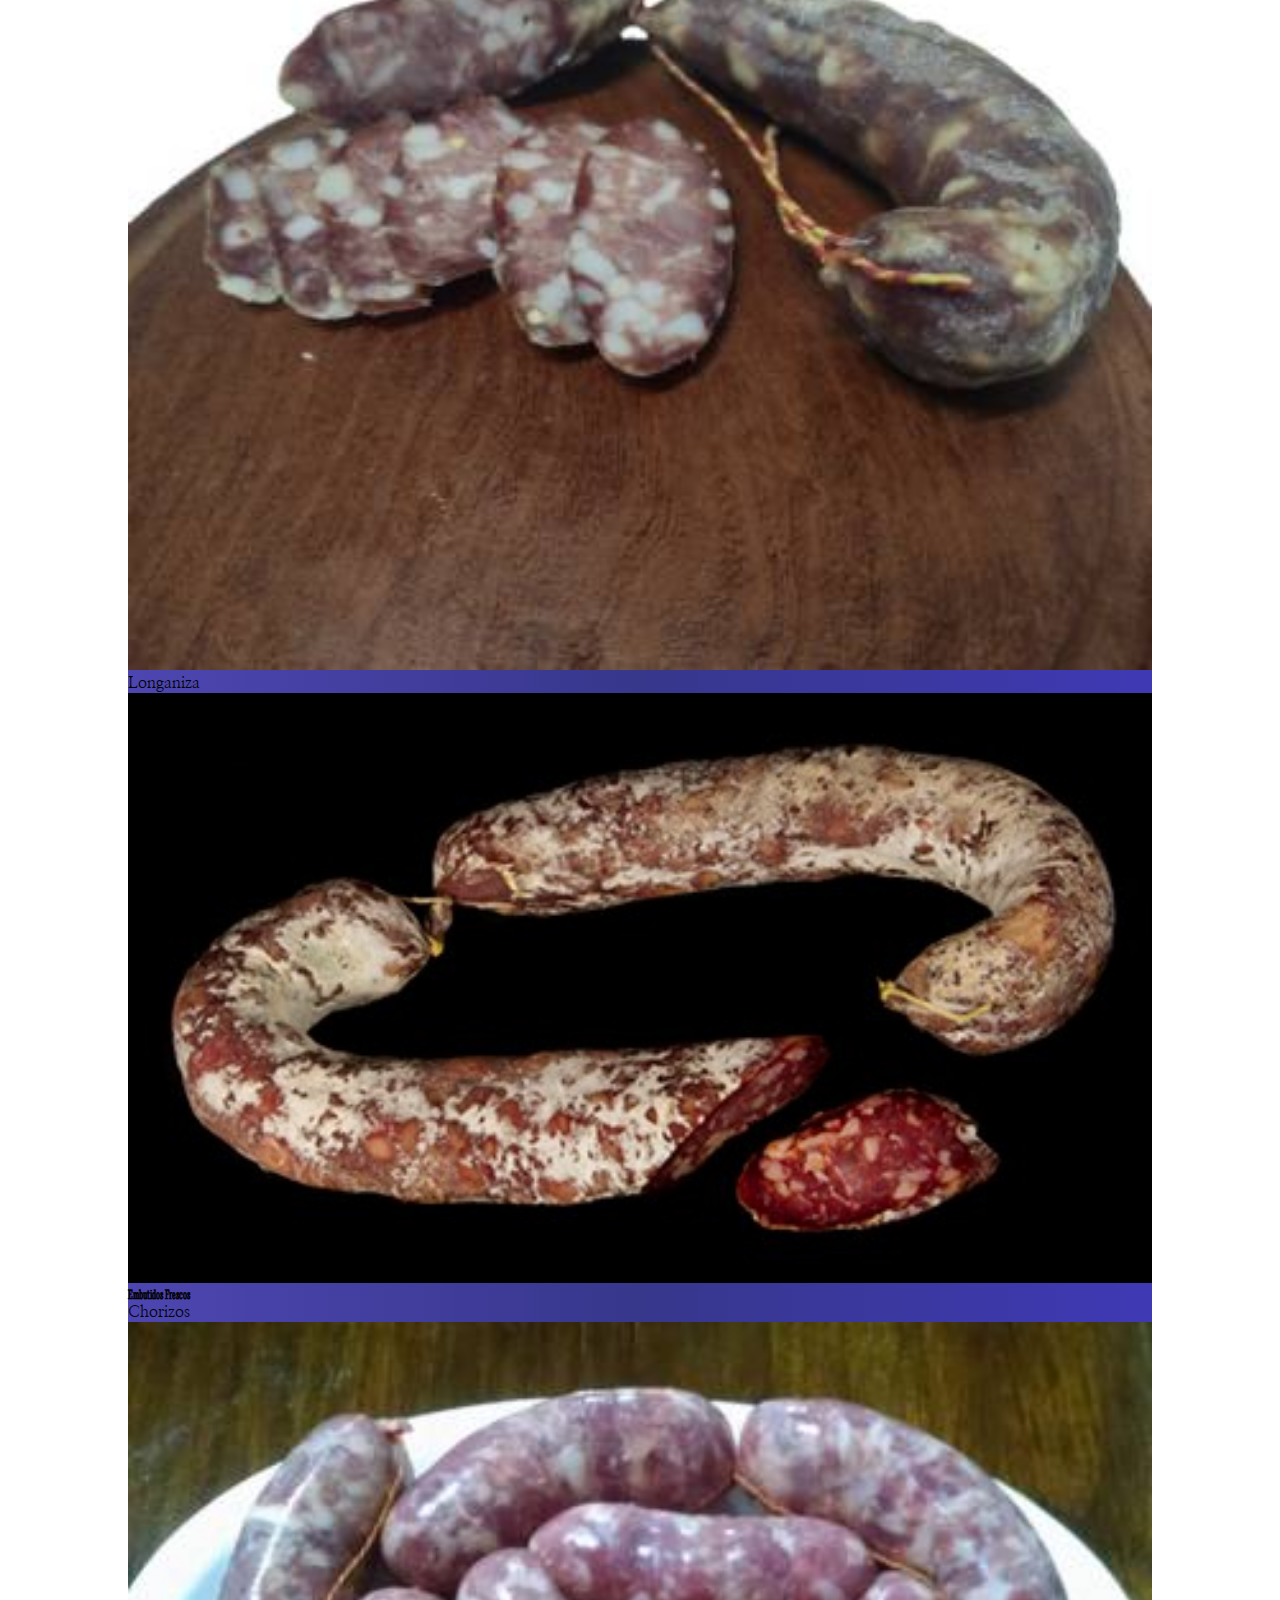
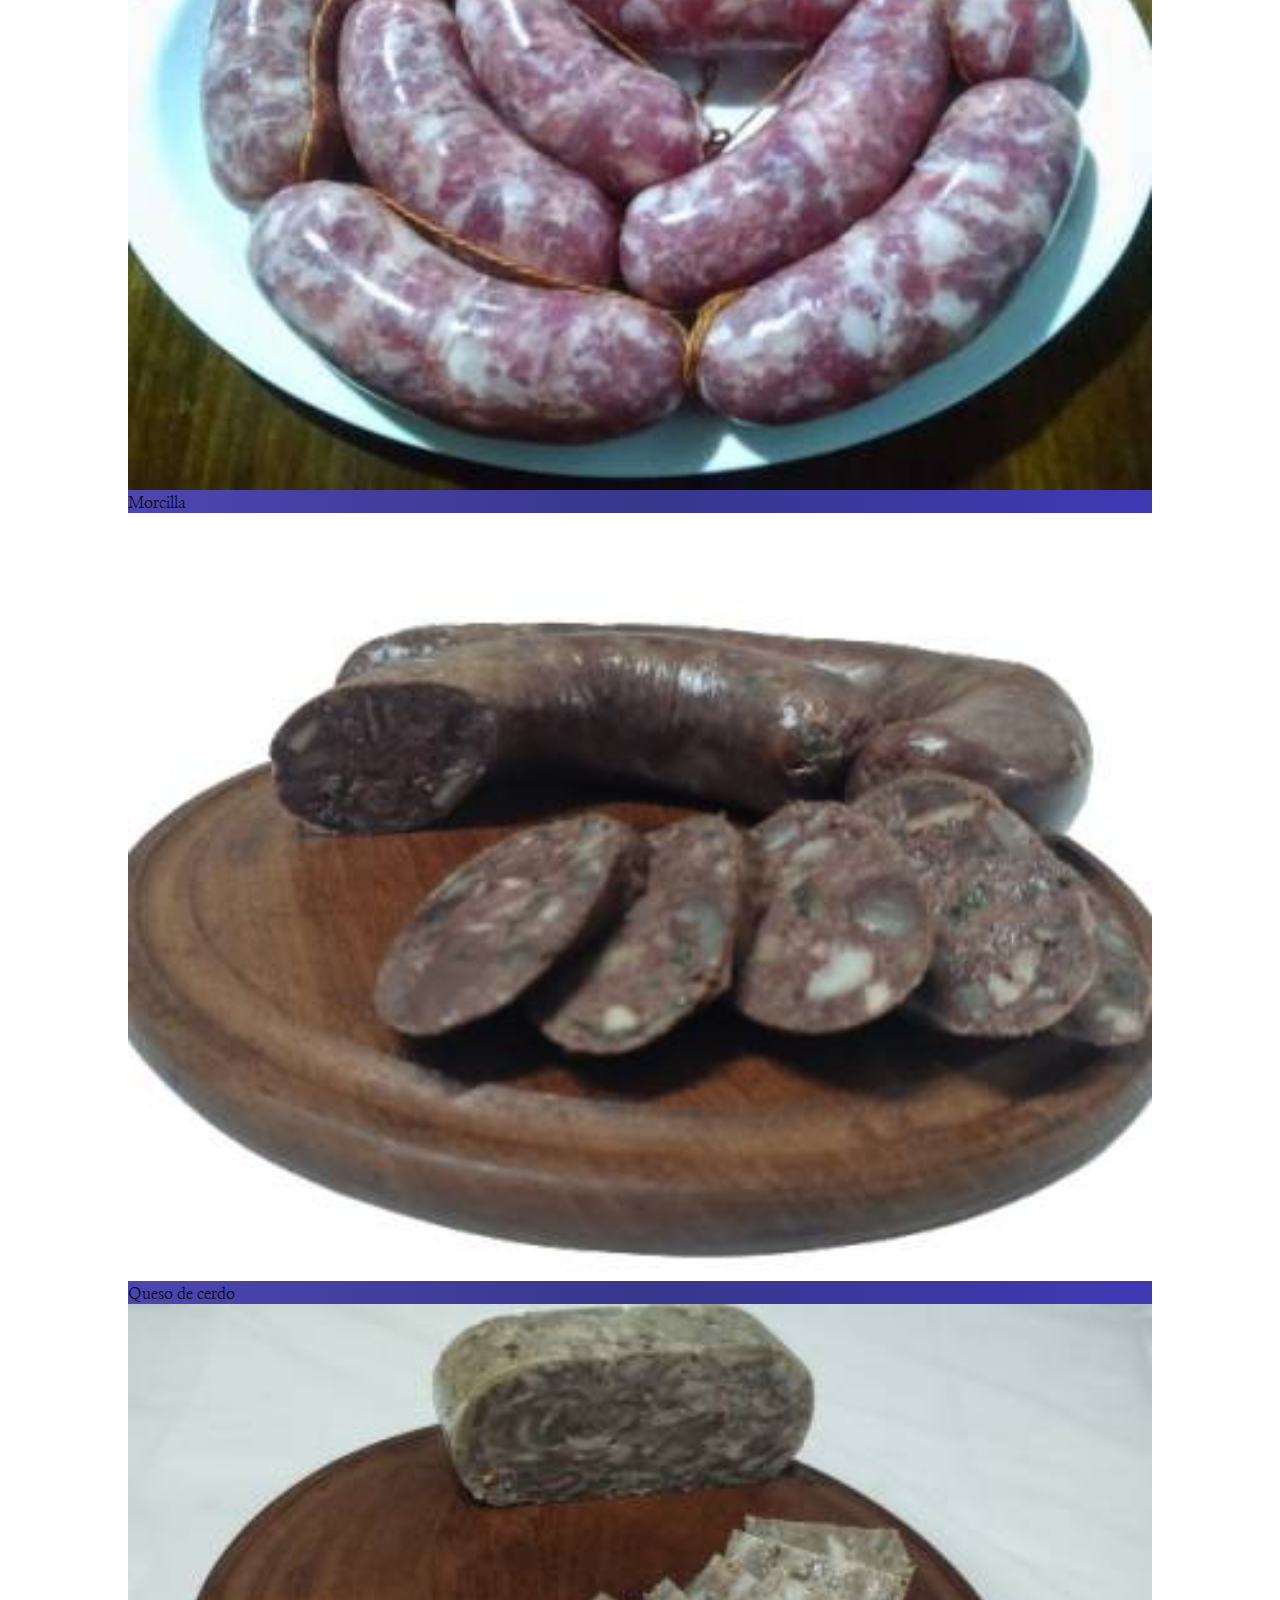
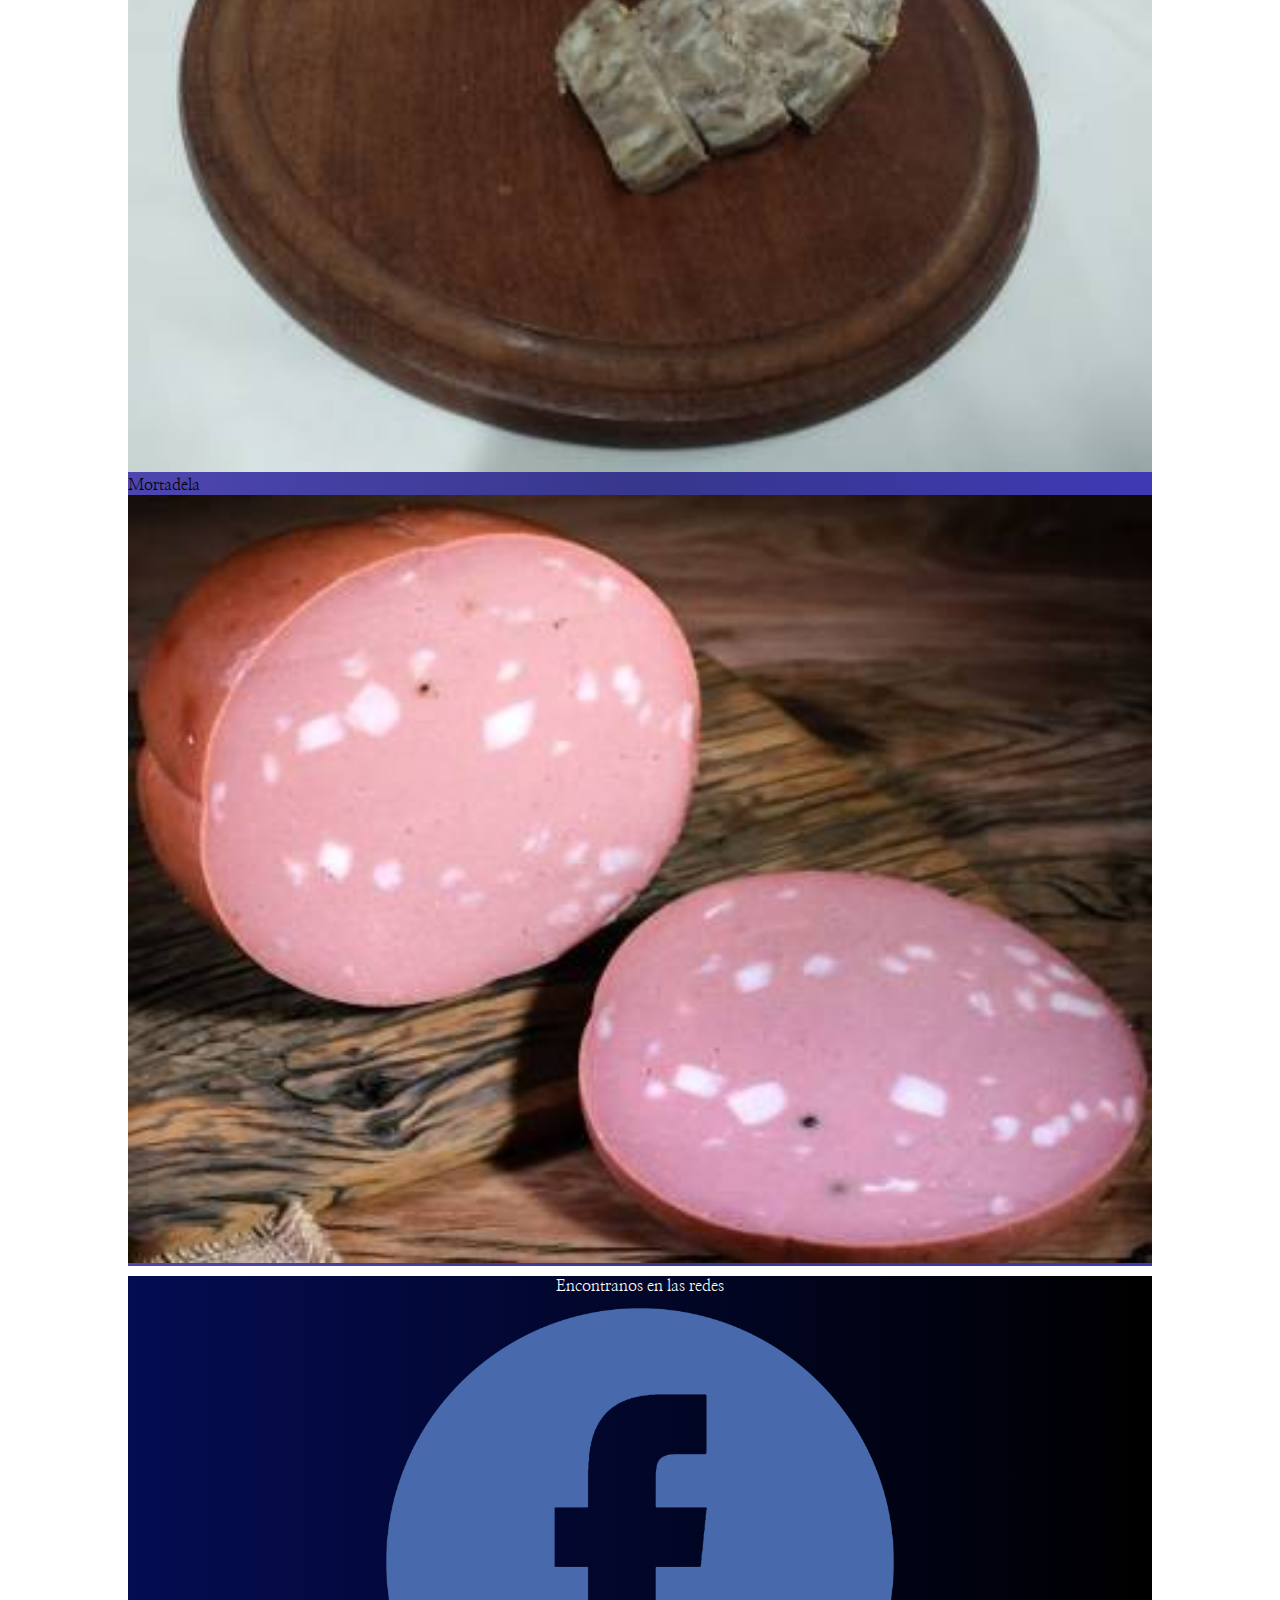
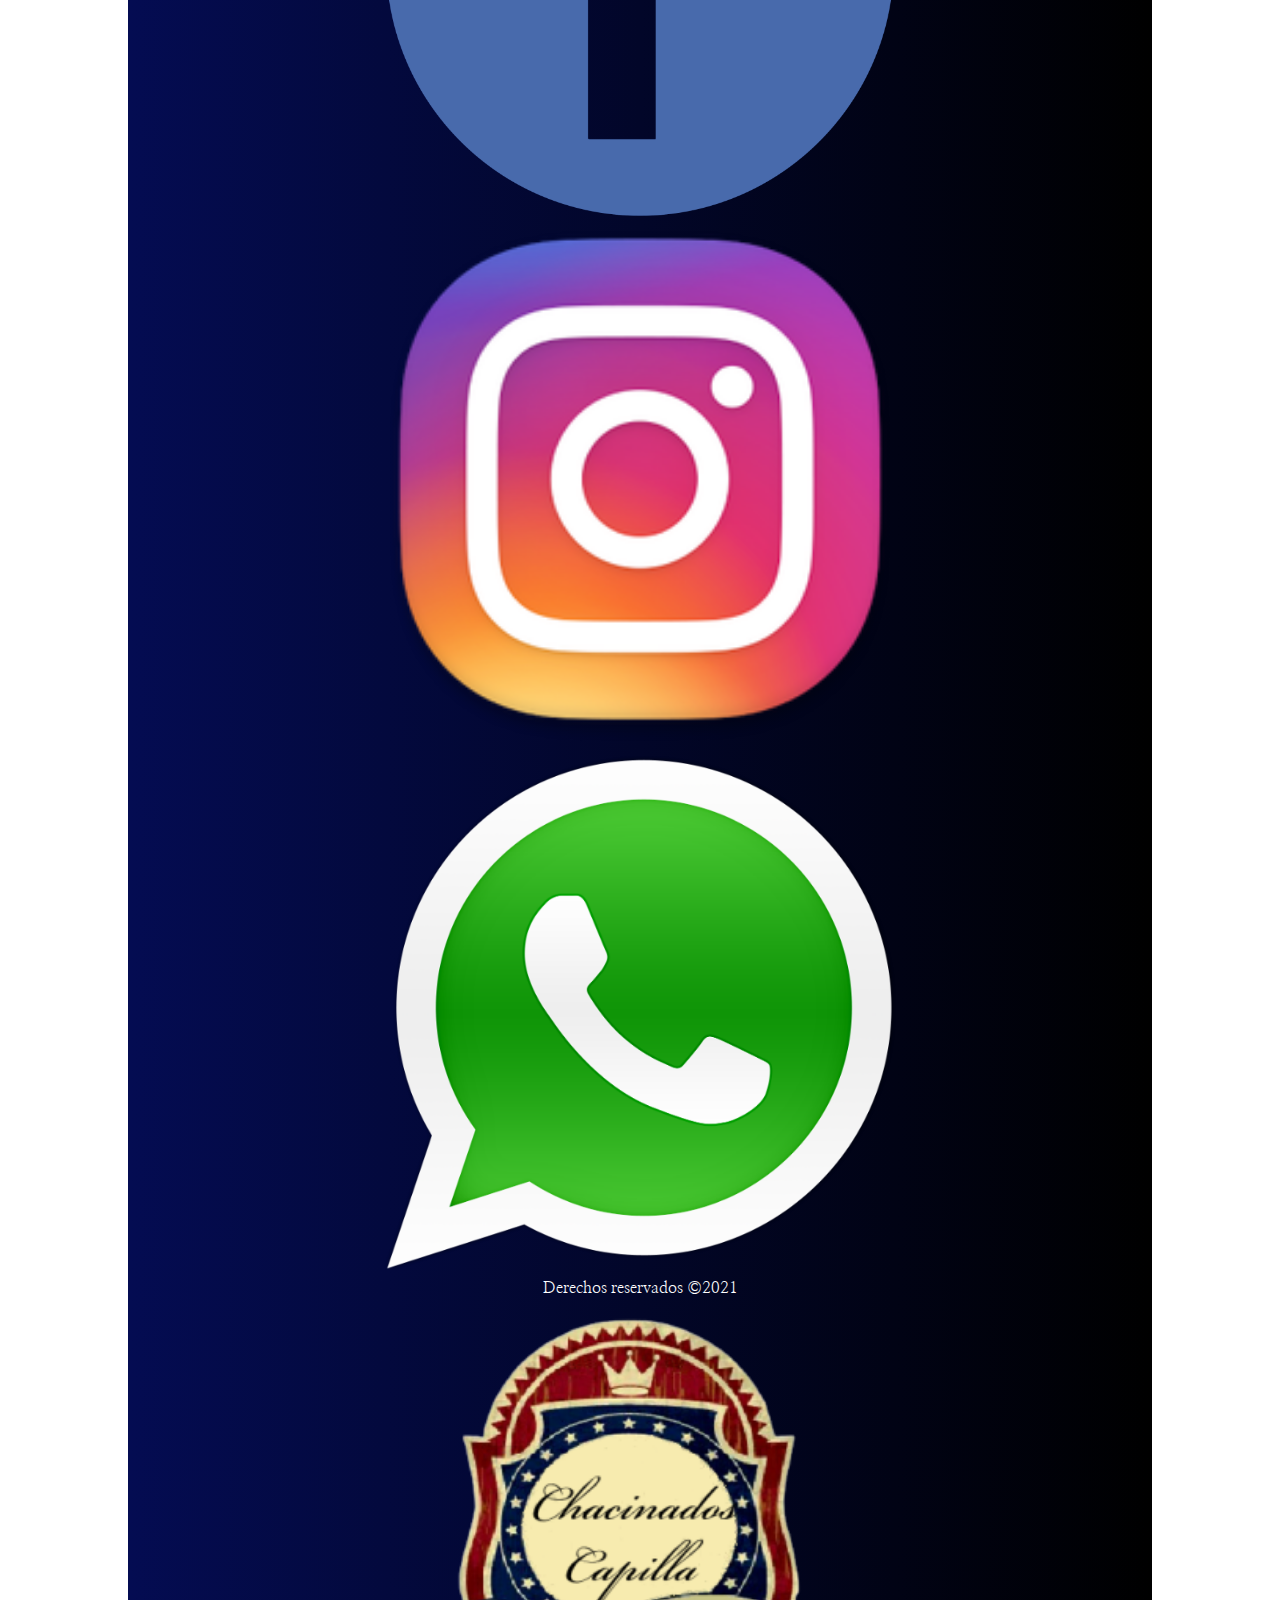
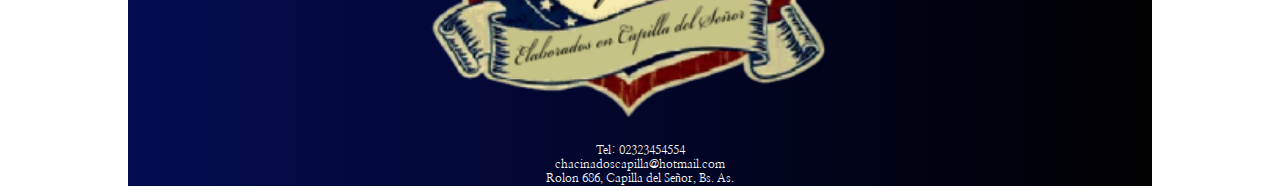
<file: chacinadoscapilla/nuestros_productos.html>
<!DOCTYPE html>
<html lang="es">

<head>
    <meta charset="UTF-8">
    <meta name="viewport" content="width=device-width, initial-scale=1.0">
    <title>Nuestros Productos</title>
    <link href="https://cdn.jsdelivr.net/npm/bootstrap@5.0.1/dist/css/bootstrap.min.css" rel="stylesheet" integrity="sha384-+0n0xVW2eSR5OomGNYDnhzAbDsOXxcvSN1TPprVMTNDbiYZCxYbOOl7+AMvyTG2x" crossorigin="anonymous">
    <link rel="preconnect" href="https://fonts.gstatic.com">
    <link href="https://fonts.googleapis.com/css2?family=Italianno&family=Nanum+Myeongjo&family=Stint+Ultra+Condensed&display=swap" rel="stylesheet">
    <link rel="stylesheet" href="css/estilos.css">
</head>

<body>
    <main class="contenedormain">
        <header>
            <section class="container cabecera">
                <div class="contenedorlogo">
                    <img class="logo" src="img/logocc.png" alt="">
                </div>
            </section>
            <nav class="navbar navbar-expand-md navbar-light py-0">
                <div class="container barranav ">
                    <button class="navbar-toggler botonresponsive" type="button" data-bs-toggle="collapse" data-bs-target="#navbarNavAltMarkup" aria-controls="navbarNavAltMarkup" aria-expanded="false" aria-label="Toggle navigation">
                       <span class="navbar-toggler-icon"></span>
                    </button>
                    <div class="collapse navbar-collapse " id="navbarNavAltMarkup">
                        <div class="navbar-nav row menu">
                            <a class="nav-link col-md-3 col-lg-3 col-xl-3 itemmenu" aria-current="page" href="index.html">Inicio</a>
                            <a class="nav-link col-md-3 col-lg-3 col-xl-3 itemmenu" href="index.html">Quienes <br> Somos</a>
                            <a class="nav-link active col-md-3 col-lg-3 col-xl-3 itemmenu" href="#">Nuestros <br> Productos</a>
                            <a class="nav-link col-md-3 col-lg-3 col-xl-3 itemmenu" href="contacto.html">Contacto</a>
                        </div>
                    </div>
                </div>
            </nav>
        </header>

        <section class="cuerpo container pb-3">
            <ul class="slider">
                <li class="mb-3 pt-3">
                    <h2>Embutidos Secos</h2>
                </li>
                <ul class="row slider ">
                    <li class="col-6">
                        <span>Salame p/fino</span>
                        <img src="img/salame_picado_fino.jpg" alt="salame_picado_fino">
                    </li>
                    <li class="col-6">
                        <span>Salame p/grueso</span>
                        <img src="img/salame_picado_grueso.jpg" alt="salame_picado_grueso">

                    </li>
                    <li class="col-6">
                        <span>Chorizo seco</span>
                        <img src="img/chorizo_seco.jpg" alt="chorizo_seco">
                    </li>
                    <li class="col-6">
                        <span>Bondiola</span>
                        <img src="img/bondiola1.jpg" alt="bondiola">
                    </li>
                    <li class="col-6">
                        <span> Salamín</span>
                        <img src="img/salamin.jpg" alt="salamin">
                    </li>
                    <li class="col-6">
                        <span>Longaniza</span>
                        <img src="img/longaniza2.jpg" alt="longaniza">
                    </li>
                </ul>
                <li class="mb-3 pt-3">
                    <h2>Embutidos Frescos</h2>
                </li>
                <ul class="row slider ">
                    <li class="col-6">
                        <span>Chorizos</span>
                        <img src="img/chorizos.jpg" alt="chorizos">
                    </li>
                    <li class="col-6">
                        <span>Morcilla</span>
                        <img src="img/morcilla.jpg" alt="morcilla">
                    </li>
                    <li class="col-6">
                        <span> Queso de cerdo</span>
                        <img src="img/queso_de_cerdo.jpg" alt="queso_de_cerdo">
                    </li>
                    <li class="col-6">
                        <span> Mortadela</span>
                        <img src="img/mortadela.jpg" alt="mortadela">
                    </li>
                </ul>
            </ul>
        </section>
    </main>
    <footer class="container contenedormain pie">
        <div class="row columnasfooter">
            <div class="col-sm-1 col-md-4 columna">
                <span>Encontranos en las redes
                </span>
                <div class="row">
                    <div class="col-4 columna">
                        <a href="https://www.facebook.com/" target="_blank">
                            <img class="footerredes" src="img/fb.png" alt="">
                        </a>
                    </div>
                    <div class="col-4 columna">
                        <a href="https://www.instagram.com/" target="_blank">
                            <img class="footerredes" src="img/ig.png" alt="">
                        </a>
                    </div>
                    <div class="col-4 columna">
                        <a href="">
                            <img class="footerredes" src="img/wp.png" alt="">
                        </a>
                    </div>

                </div>
                <div>
                    <span>Derechos reservados &copy;2021</span>
                </div>
            </div>
            <div class="col-sm-1 col-md-4 ">
                <img class="footerlogo " src="img/logocc.png" alt="">
            </div>

            <div class="col-sm-1 col-md-4 columna">
                <p>Tel: 02323454554</p>
                <p>chacinadoscapilla@hotmail.com</p>
                <p>Rolon 686, Capilla del Señor, Bs. As.</p>

            </div>

        </div>

    </footer>





    <script src="https://cdn.jsdelivr.net/npm/bootstrap@5.0.1/dist/js/bootstrap.bundle.min.js" integrity="sha384-gtEjrD/SeCtmISkJkNUaaKMoLD0//ElJ19smozuHV6z3Iehds+3Ulb9Bn9Plx0x4" crossorigin="anonymous"></script>
</body>

</html>
</file>
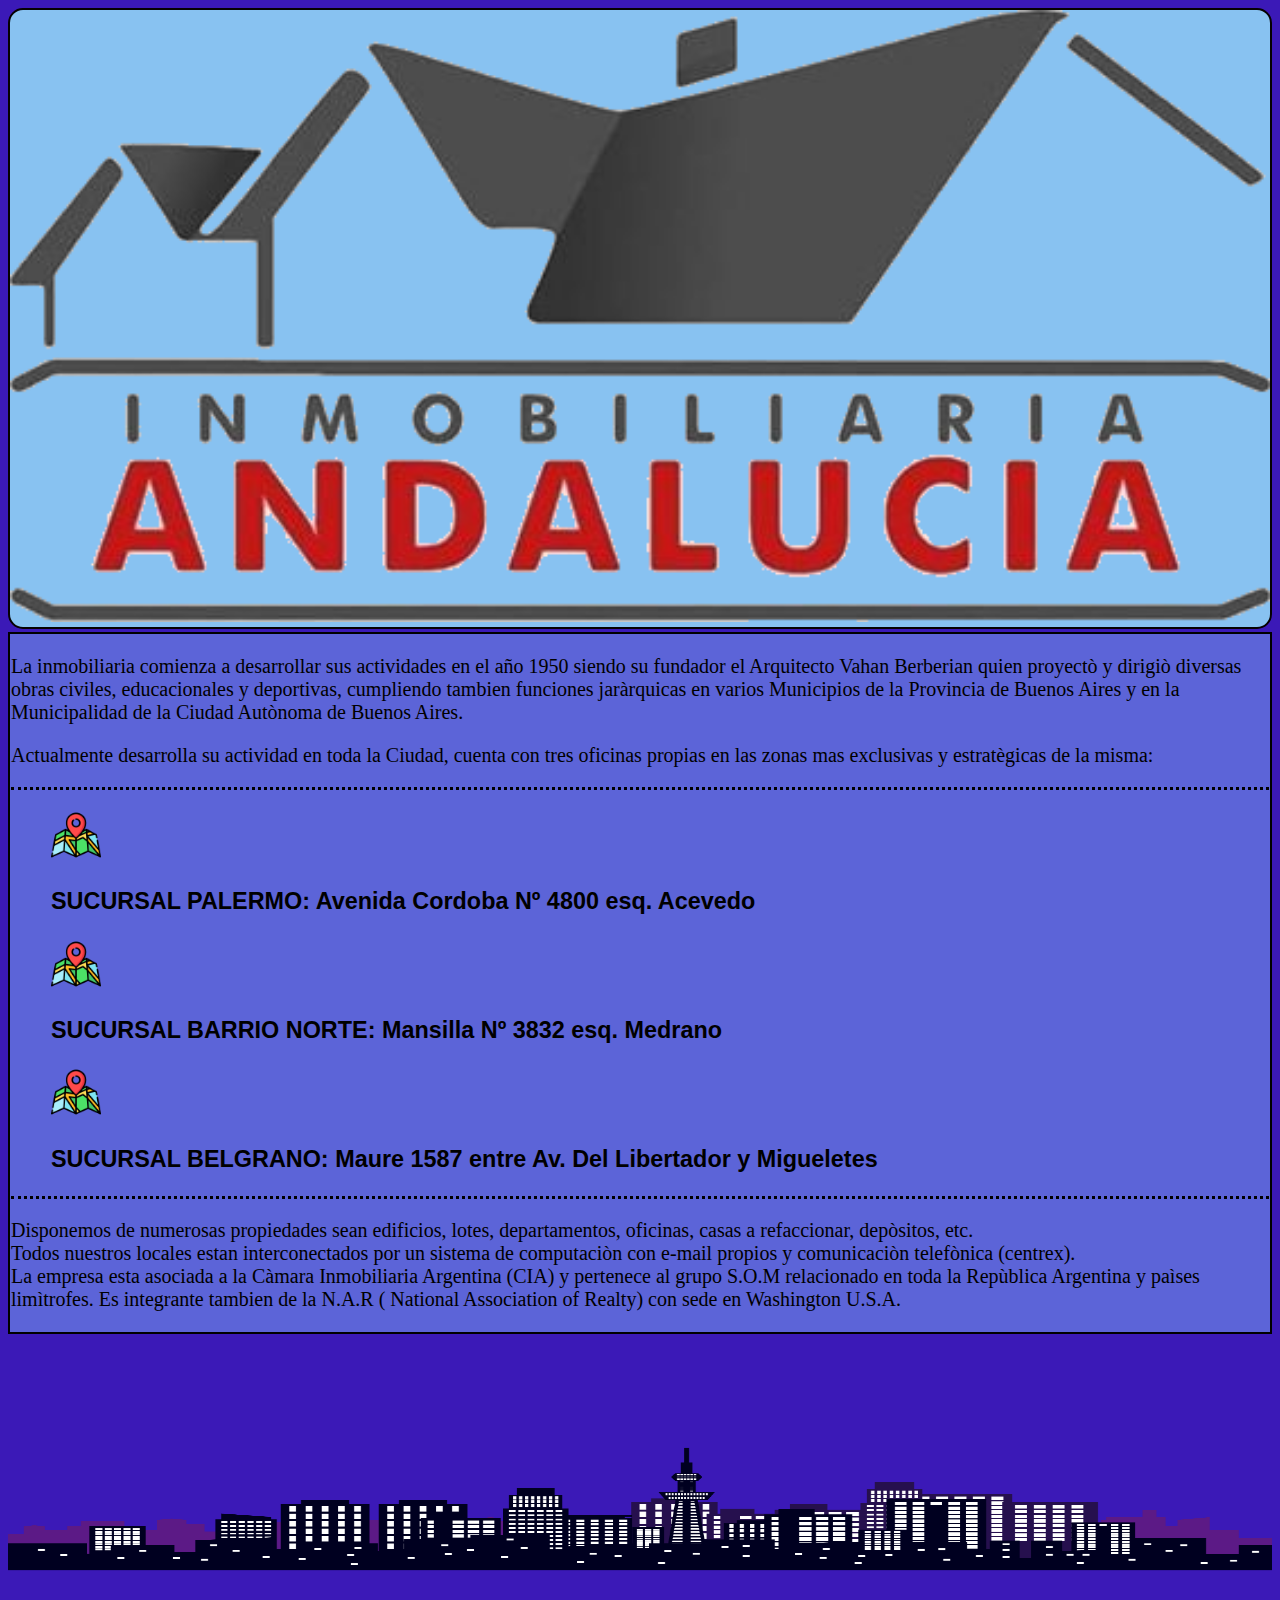
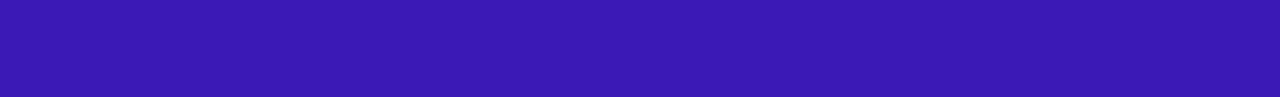
<file: TP 1/Inmobiliaria.html>
<!DOCTYPE html>
<html lang="es">

<head>
    <meta charset="UTF-8">
    <meta name="viewport" content="width=device-width, initial-scale=1.0">
    <title>Inmobiliaria</title>
    <link rel="stylesheet" href="css/archivo.css">

</head>

<body class="fondo-imagen">
    <header>
        <div class="espacio1">
            <img src="img/logoinmobiliaria.png" alt="logo de inmobiliaria" width="100%">
        </div>
    </header>

    <div class="espacio2">

        <p>
            La inmobiliaria comienza a desarrollar sus actividades en el año 1950 siendo su fundador el Arquitecto Vahan Berberian quien proyectò y dirigiò diversas obras civiles, educacionales y deportivas, cumpliendo tambien funciones jaràrquicas en varios Municipios
            de la Provincia de Buenos Aires y en la Municipalidad de la Ciudad Autònoma de Buenos Aires.
        </p>
        <p>Actualmente desarrolla su actividad en toda la Ciudad, cuenta con tres oficinas propias en las zonas mas exclusivas y estratègicas de la misma:</p>
        <div class="barra">
            <ul style="list-style: none;">
                <div>
                    <img src="img/mapa.png" alt="mapa" width="50px" height="50px">
                    <li>
                        <h3>SUCURSAL PALERMO: Avenida Cordoba Nº 4800 esq. Acevedo </h3>
                    </li>
                </div>
                <div>
                    <img src="img/mapa.png" alt="mapa" width="50px" height="50px">
                    <li>
                        <h3>SUCURSAL BARRIO NORTE: Mansilla Nº 3832 esq. Medrano </h3>
                    </li>
                </div>
                <div>
                    <img src="img/mapa.png" alt="mapa" width="50px" height="50px">
                    <li>
                        <h3>SUCURSAL BELGRANO: Maure 1587 entre Av. Del Libertador y Migueletes</h3>
                    </li>
                </div>
            </ul>
        </div>
        <p>Disponemos de numerosas propiedades sean edificios, lotes, departamentos, oficinas, casas a refaccionar, depòsitos, etc.<br> Todos nuestros locales estan interconectados por un sistema de computaciòn con e-mail propios y comunicaciòn telefònica
            (centrex).
            <br> La empresa esta asociada a la Càmara Inmobiliaria Argentina (CIA) y pertenece al grupo S.O.M relacionado en toda la Repùblica Argentina y paìses limìtrofes. Es integrante tambien de la N.A.R ( National Association of Realty) con sede
            en Washington U.S.A.
        </p>
    </div>
    <footer>
        <img src="img/bottom.png" alt="imagen inmobiliaria" width="100%" height="350px">
    </footer>
</body>

</html>
</file>
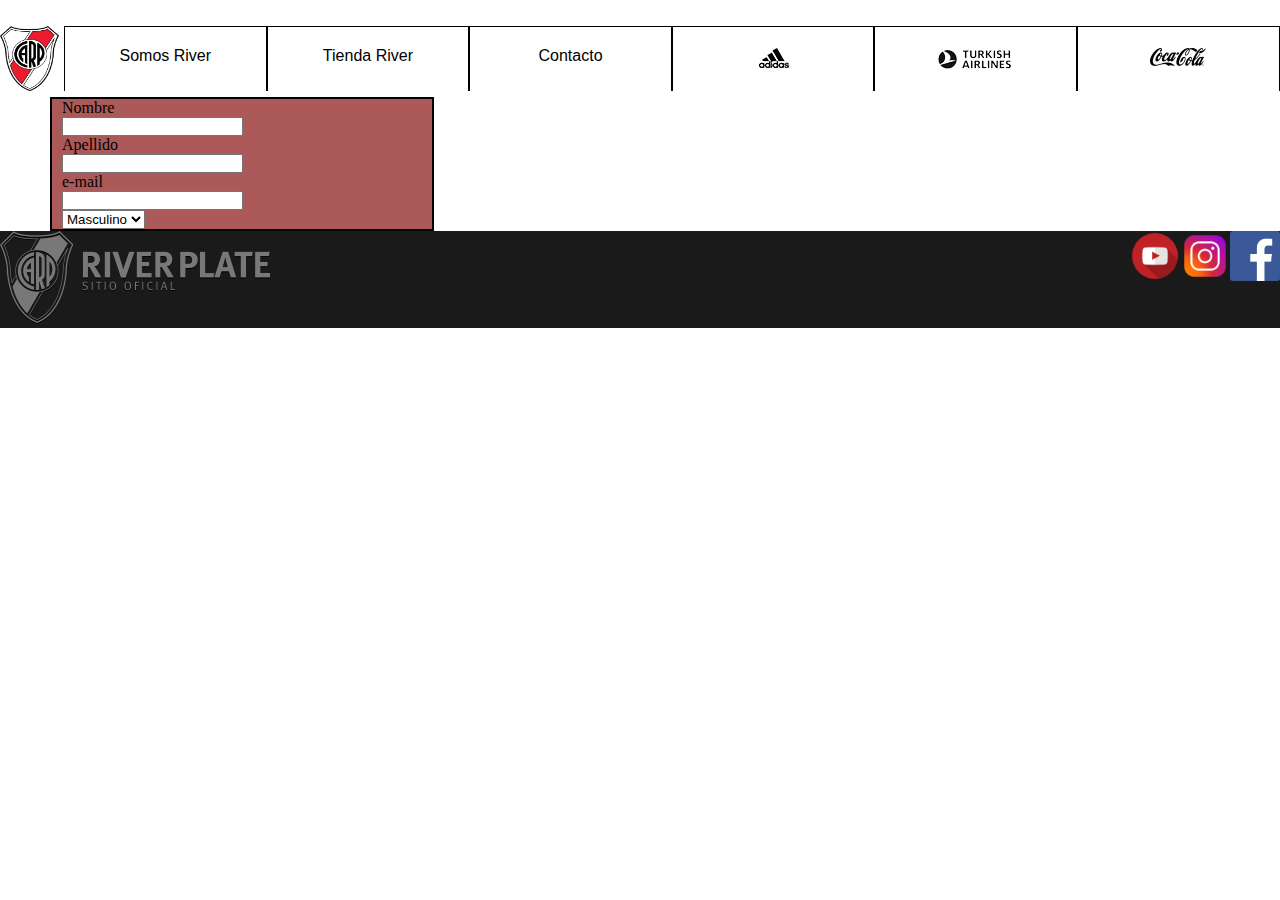
<file: TP 3/contacto.html>
<!DOCTYPE html>
<html lang="es">

<head>
    <meta charset="UTF-8">
    <meta name="viewport" content="width=device-width, initial-scale=1.0">
    <title>River-Plate</title>
    <link rel="stylesheet" href="css/estilos.css">
</head>


<body>
    <header>
        <nav>
            <div class="caja1">
                <img src="img/logo-river.png" alt="logo-river">
            </div>

            <ol class="barranav1">
                <div class="caja">
                    <li> <a class="notienlace" href="">Somos River</a> </li>

                </div>
                <div class="caja">
                    <li><a class="notienlace" href="">Tienda River</a> </li>

                </div>
                <div class="caja">

                    <li> <a class="notienlace" href="">Contacto</a> </li>
                </div>
                <div class="caja">
                    <li>
                        <a href="https://www.adidas.com.ar/"> <img src="img/adidas.png" alt="logo-adidas">

                        </a>
                    </li>

                </div>
                <div class="caja">
                    <li>
                        <a href="https://www.turkishairlines.com/">
                            <img src="img/airline.png" alt="logo-airline"></a>
                    </li>

                </div>
                <div class="caja">
                    <li>
                        <a href="https://www.cocacolalatinamerica.com/"><img src="img/cocacola.png" alt="logo-cocacola"></a>
                    </li>

                </div>
                <div class="contenedor">

                </div>

            </ol>

        </nav>


    </header>
    <main>
        <form class="form" action="mailto" method="POST">
            <span>Nombre</span><br>
            <input type="text" name="nombre"><br>
            <span>Apellido</span><br>
            <input type="text" name="apellido"><br>
            <span>e-mail</span><br>
            <input type="email" name="mail"><br>
            <select name="genero">
                <option value="masculino" name="genero" >Masculino</option>
                <option value="femenino"name="genero" >Femenino</option>
                <option value="otro" name="genero">Otro</option>
            </select>





        </form>


    </main>

    <footer class="pie">
        <nav>
            <div>
                <a href="https://www.facebook.com/riverplateoficial"> <img src="img/facebook.png" alt="logo-facebook"></a>
            </div>
            <div>
                <a href="https://www.instagram.com/riverplate/"> <img src="img/logo-insta.png" alt="logo-instagram"></a>
            </div>
            <div>
                <a href="https://www.youtube.com/channel/UCXq6nwzvf5x4QKxA3CjHXbg"><img src="img/youtube.png" alt="logo-youtube"></a>
            </div>
        </nav>
        <img src="img/foot.png" alt="logo-pie">
    </footer>


</body>

</html>
</file>
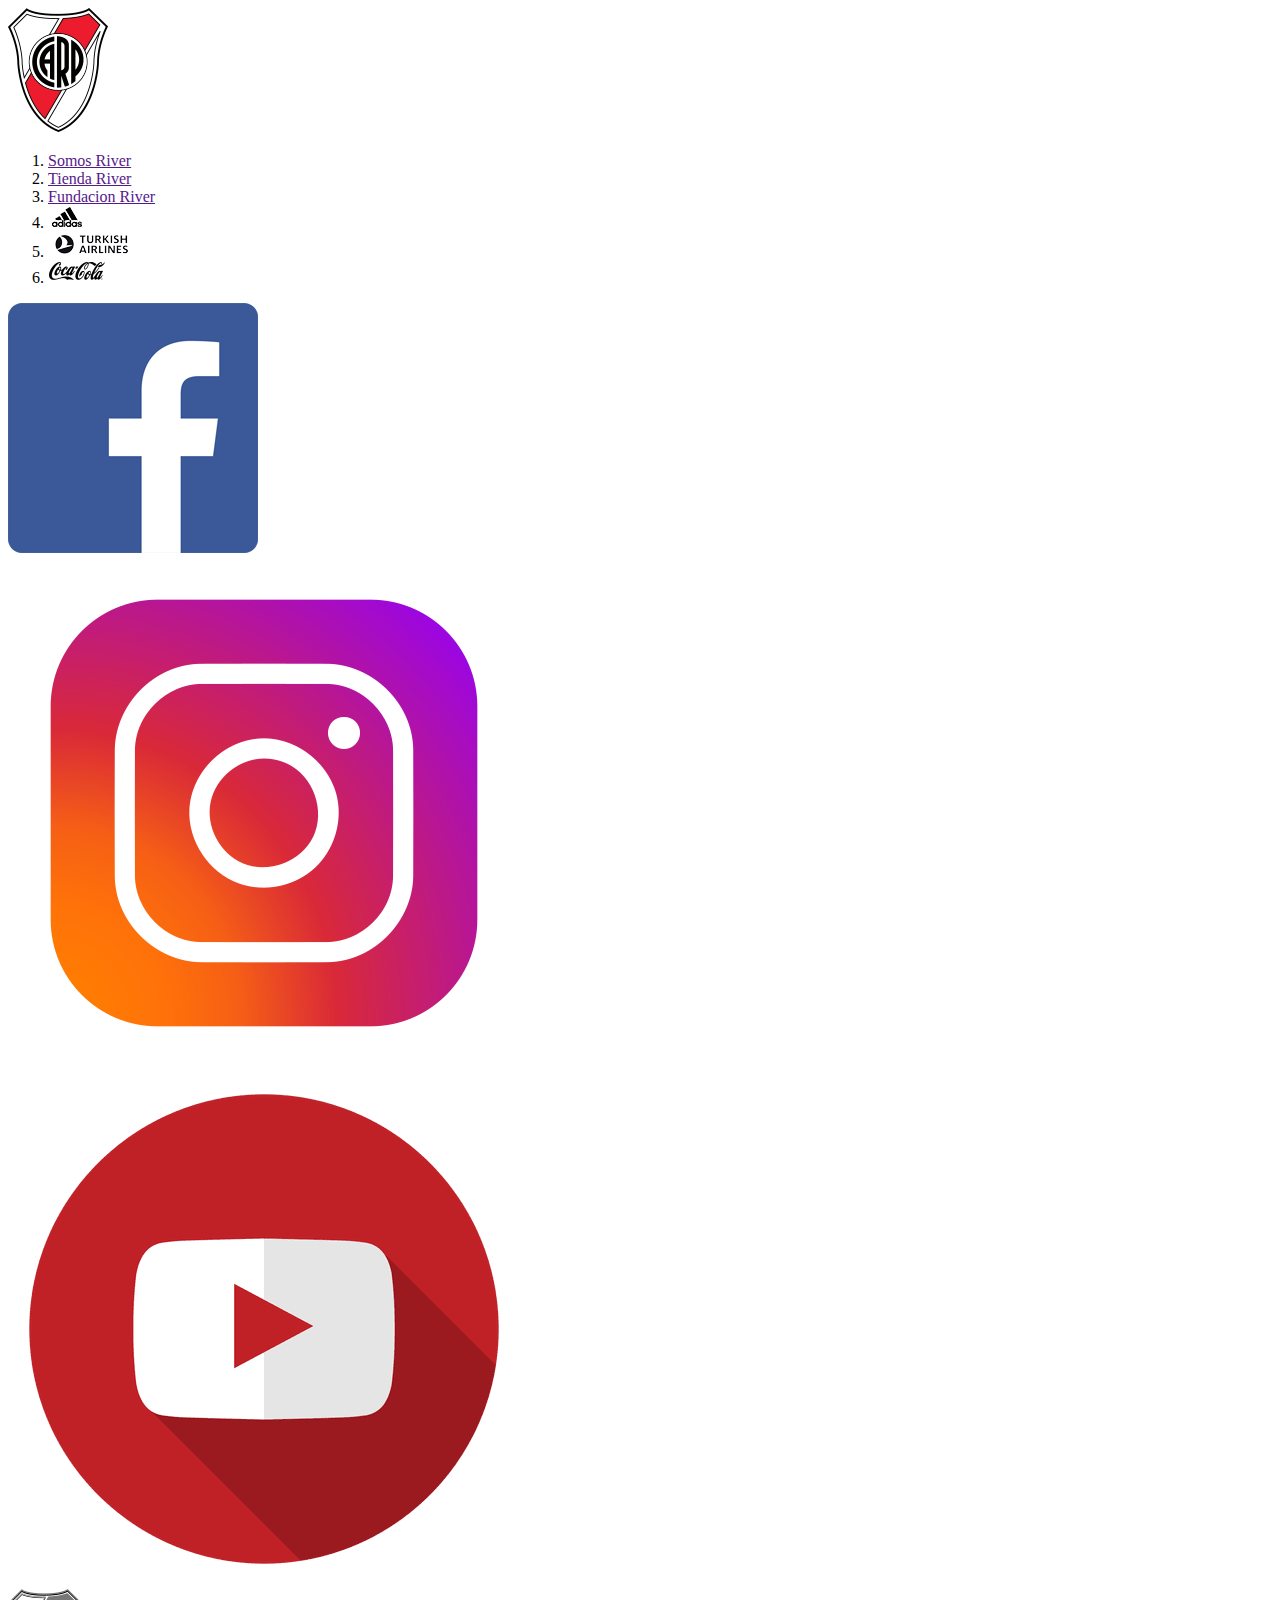
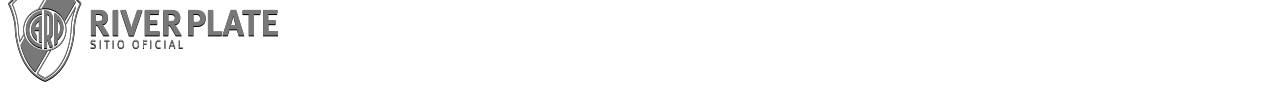
<file: TP 3/fundacion-river.html>
<!DOCTYPE html>
<html lang="en">

<head>
    <meta charset="UTF-8">
    <meta name="viewport" content="width=device-width, initial-scale=1.0">
    <title>fundacion-river</title>
</head>

<body>
    <header>
        <nav>
            <div class="caja1">
                <img src="img/logo-river.png" alt="logo-river">
            </div>

            <ol class="barranav1">
                <div class="caja">
                    <li> <a class="notienlace" href="">Somos River</a> </li>

                </div>
                <div class="caja">
                    <li><a class="notienlace" href="">Tienda River</a> </li>

                </div>
                <div class="caja">

                    <li> <a class="notienlace" href="">Fundacion River</a> </li>
                </div>
                <div class="caja">
                    <li>
                        <a href="https://www.adidas.com.ar/"> <img src="img/adidas.png" alt="logo-adidas">

                        </a>
                    </li>

                </div>
                <div class="caja">
                    <li>
                        <a href="https://www.turkishairlines.com/">
                            <img src="img/airline.png" alt="logo-airline"></a>
                    </li>

                </div>
                <div class="caja">
                    <li>
                        <a href="https://www.cocacolalatinamerica.com/"><img src="img/cocacola.png" alt="logo-cocacola"></a>
                    </li>

                </div>

            </ol>

        </nav>


    </header>

    <main>

    </main>


    <footer class="pie">
        <nav>
            <div>
                <a href="https://www.facebook.com/riverplateoficial"> <img src="img/facebook.png" alt="logo-facebook"></a>
            </div>
            <div>
                <a href="https://www.instagram.com/riverplate/"> <img src="img/logo-insta.png" alt="logo-instagram"></a>
            </div>
            <div>
                <a href="https://www.youtube.com/channel/UCXq6nwzvf5x4QKxA3CjHXbg"><img src="img/youtube.png" alt="logo-youtube"></a>
            </div>
        </nav>
        <img src="img/foot.png" alt="logo-pie">
    </footer>



</body>

</html>
</file>
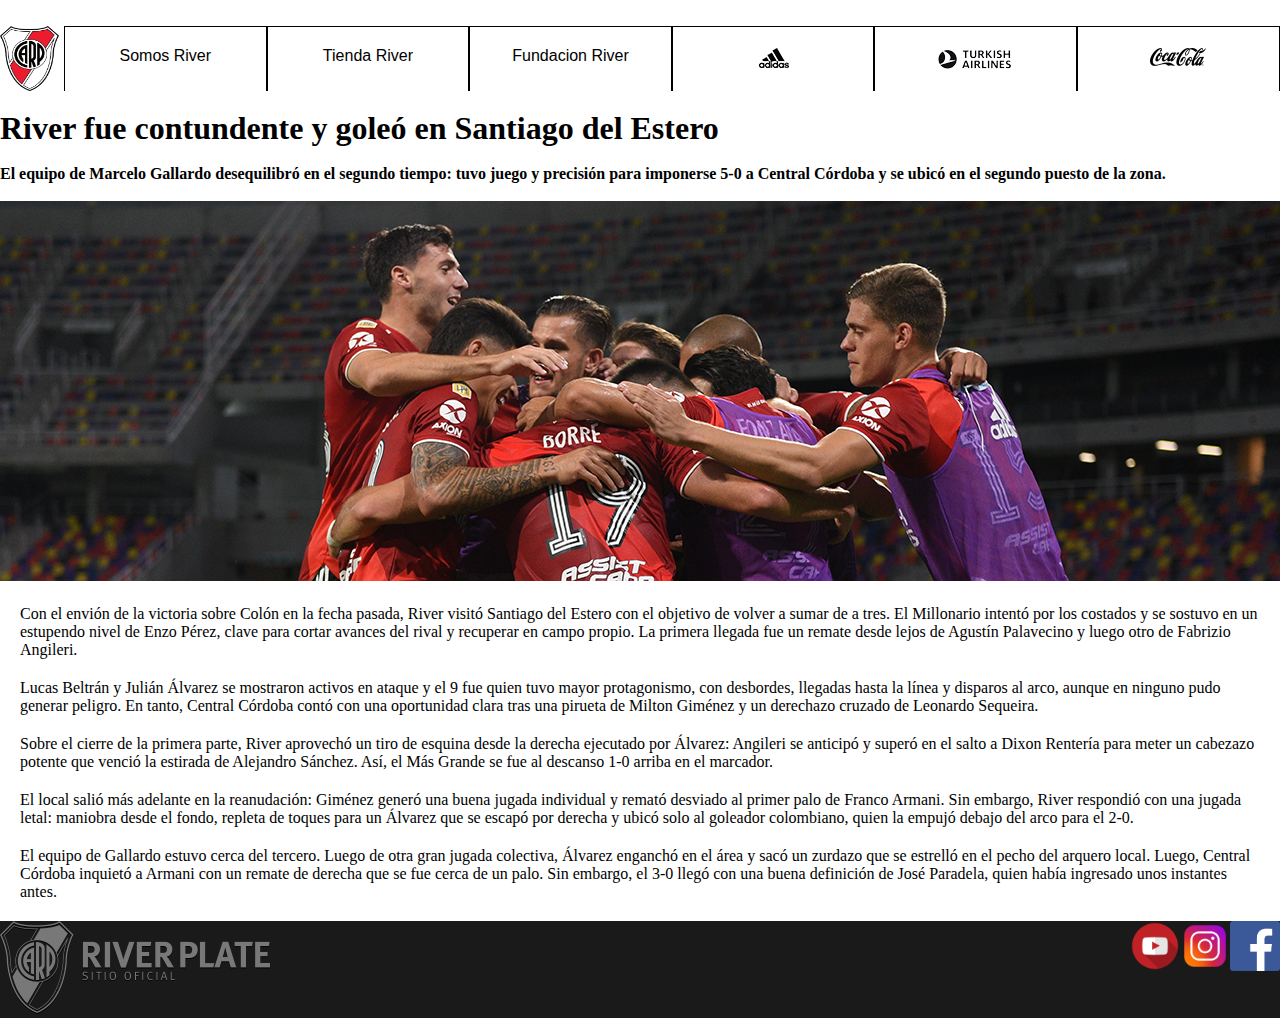
<file: TP 3/noticia1.html>
<!DOCTYPE html>
<html lang="en">

<head>
    <meta charset="UTF-8">
    <meta name="viewport" content="width=device-width, initial-scale=1.0">
    <link rel="stylesheet" href="css/estilos.css">
    <title>noticia1</title>
</head>

<body>
    <header>
        <nav>
            <div class="caja1">
                <img src="img/logo-river.png" alt="logo-river">
            </div>

            <ol class="barranav1">
                <div class="caja">
                    <li> <a class="notienlace" href="">Somos River</a> </li>

                </div>
                <div class="caja">
                    <li><a class="notienlace" href="">Tienda River</a> </li>

                </div>
                <div class="caja">

                    <li> <a class="notienlace" href="">Fundacion River</a> </li>
                </div>
                <div class="caja">
                    <li>
                        <a href="https://www.adidas.com.ar/"> <img src="img/adidas.png" alt="logo-adidas">

                        </a>
                    </li>

                </div>
                <div class="caja">
                    <li>
                        <a href="https://www.turkishairlines.com/">
                            <img src="img/airline.png" alt="logo-airline"></a>
                    </li>

                </div>
                <div class="caja">
                    <li>
                        <a href="https://www.cocacolalatinamerica.com/"><img src="img/cocacola.png" alt="logo-cocacola"></a>
                    </li>

                </div>

            </ol>

        </nav>


    </header>

    <main>
        <article>
            <section class="noticompleta">
                <h1>
                    River fue contundente y goleó en Santiago del Estero
                </h1><br>
                <h4>
                    El equipo de Marcelo Gallardo desequilibró en el segundo tiempo: tuvo juego y precisión para imponerse 5-0 a Central Córdoba y se ubicó en el segundo puesto de la zona.
                </h4><br>

                <img src="img/noti1.jpg" alt="noticia1">


            </section>

            <section class="noticompleta">


                <p>
                    Con el envión de la victoria sobre Colón en la fecha pasada, River visitó Santiago del Estero con el objetivo de volver a sumar de a tres. El Millonario intentó por los costados y se sostuvo en un estupendo nivel de Enzo Pérez, clave para cortar avances
                    del rival y recuperar en campo propio. La primera llegada fue un remate desde lejos de Agustín Palavecino y luego otro de Fabrizio Angileri.
                </p>
                <p>
                    Lucas Beltrán y Julián Álvarez se mostraron activos en ataque y el 9 fue quien tuvo mayor protagonismo, con desbordes, llegadas hasta la línea y disparos al arco, aunque en ninguno pudo generar peligro. En tanto, Central Córdoba contó con una oportunidad
                    clara tras una pirueta de Milton Giménez y un derechazo cruzado de Leonardo Sequeira.
                </p>
                <p>
                    Sobre el cierre de la primera parte, River aprovechó un tiro de esquina desde la derecha ejecutado por Álvarez: Angileri se anticipó y superó en el salto a Dixon Rentería para meter un cabezazo potente que venció la estirada de Alejandro Sánchez. Así,
                    el Más Grande se fue al descanso 1-0 arriba en el marcador.
                </p>
                <p>
                    El local salió más adelante en la reanudación: Giménez generó una buena jugada individual y remató desviado al primer palo de Franco Armani. Sin embargo, River respondió con una jugada letal: maniobra desde el fondo, repleta de toques para un Álvarez
                    que se escapó por derecha y ubicó solo al goleador colombiano, quien la empujó debajo del arco para el 2-0.
                </p>
                <p>
                    El equipo de Gallardo estuvo cerca del tercero. Luego de otra gran jugada colectiva, Álvarez enganchó en el área y sacó un zurdazo que se estrelló en el pecho del arquero local. Luego, Central Córdoba inquietó a Armani con un remate de derecha que se
                    fue cerca de un palo. Sin embargo, el 3-0 llegó con una buena definición de José Paradela, quien había ingresado unos instantes antes.
                </p>
            </section>
        </article>


    </main>


    <footer class="pie">
        <nav>
            <div>
                <a href="https://www.facebook.com/riverplateoficial"> <img src="img/facebook.png" alt="logo-facebook"></a>
            </div>
            <div>
                <a href="https://www.instagram.com/riverplate/"> <img src="img/logo-insta.png" alt="logo-instagram"></a>
            </div>
            <div>
                <a href="https://www.youtube.com/channel/UCXq6nwzvf5x4QKxA3CjHXbg"><img src="img/youtube.png" alt="logo-youtube"></a>
            </div>
        </nav>
        <img src="img/foot.png" alt="logo-pie">
    </footer>



</body>

</html>
</file>
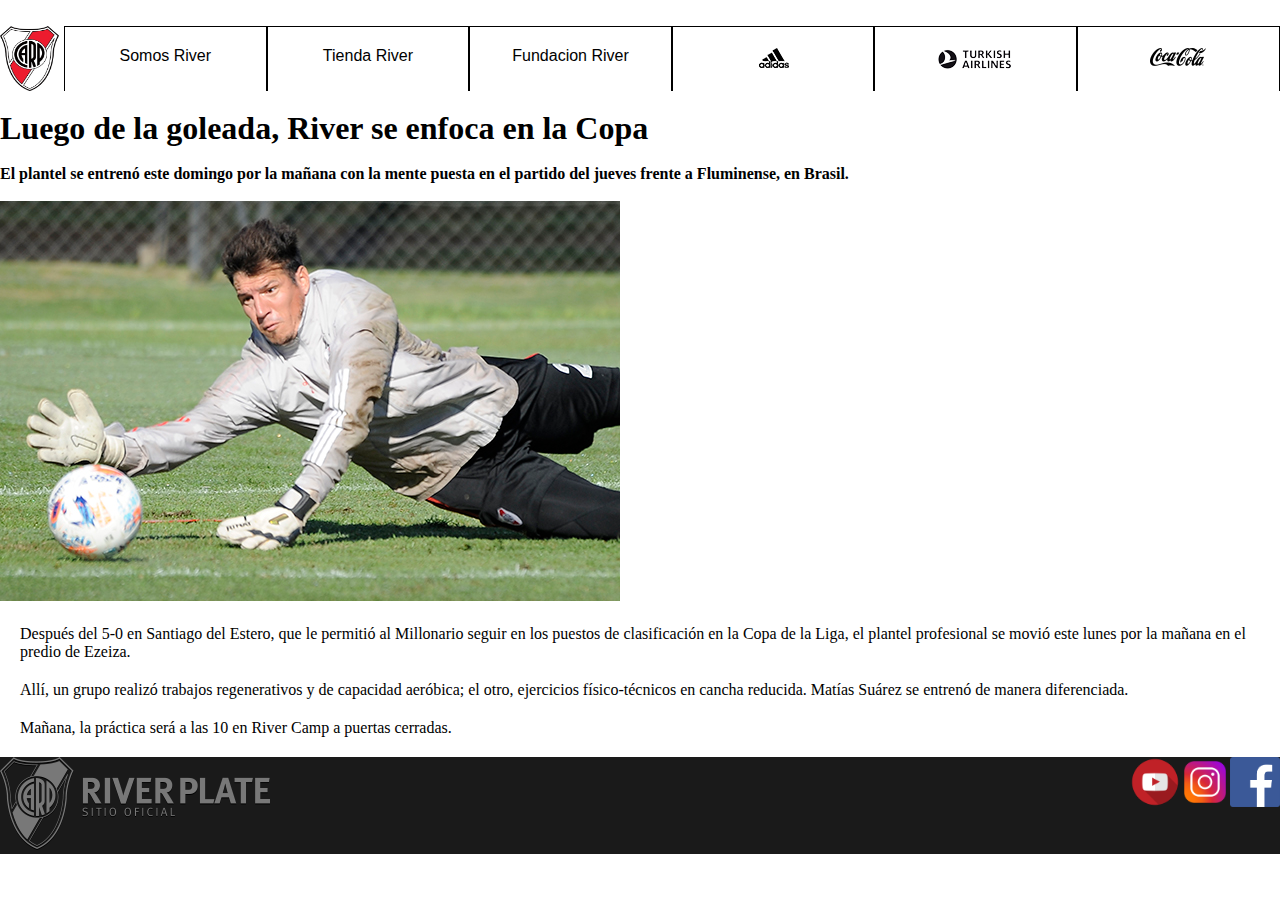
<file: TP 3/noticia2.html>
<!DOCTYPE html>
<html lang="en">

<head>
    <meta charset="UTF-8">
    <meta name="viewport" content="width=device-width, initial-scale=1.0">
    <link rel="stylesheet" href="css/estilos.css">
    <title>noticia2</title>
</head>

<body>
    <header>
        <nav>
            <div class="caja1">
                <img src="img/logo-river.png" alt="logo-river">
            </div>

            <ol class="barranav1">
                <div class="caja">
                    <li> <a class="notienlace" href="">Somos River</a> </li>

                </div>
                <div class="caja">
                    <li><a class="notienlace" href="">Tienda River</a> </li>

                </div>
                <div class="caja">

                    <li> <a class="notienlace" href="">Fundacion River</a> </li>
                </div>
                <div class="caja">
                    <li>
                        <a href="https://www.adidas.com.ar/"> <img src="img/adidas.png" alt="logo-adidas">

                        </a>
                    </li>

                </div>
                <div class="caja">
                    <li>
                        <a href="https://www.turkishairlines.com/">
                            <img src="img/airline.png" alt="logo-airline"></a>
                    </li>

                </div>
                <div class="caja">
                    <li>
                        <a href="https://www.cocacolalatinamerica.com/"><img src="img/cocacola.png" alt="logo-cocacola"></a>
                    </li>

                </div>

            </ol>

        </nav>


    </header>

    <main>
        <article>
            <section class="noticompleta">
                <h1>
                    Luego de la goleada, River se enfoca en la Copa
                </h1><br>
                <h4>
                    El plantel se entrenó este domingo por la mañana con la mente puesta en el partido del jueves frente a Fluminense, en Brasil.
                </h4><br>

                <img src="img/noti2.jpg" alt="noticia2">


            </section>

            <section class="noticompleta">


                <p>
                    Después del 5-0 en Santiago del Estero, que le permitió al Millonario seguir en los puestos de clasificación en la Copa de la Liga, el plantel profesional se movió este lunes por la mañana en el predio de Ezeiza.
                </p>
                <p>
                    Allí, un grupo realizó trabajos regenerativos y de capacidad aeróbica; el otro, ejercicios físico-técnicos en cancha reducida. Matías Suárez se entrenó de manera diferenciada.
                </p>
                <p>
                    Mañana, la práctica será a las 10 en River Camp a puertas cerradas.
                </p>

            </section>
        </article>


    </main>


    <footer class="pie">
        <nav>
            <div>
                <a href="https://www.facebook.com/riverplateoficial"> <img src="img/facebook.png" alt="logo-facebook"></a>
            </div>
            <div>
                <a href="https://www.instagram.com/riverplate/"> <img src="img/logo-insta.png" alt="logo-instagram"></a>
            </div>
            <div>
                <a href="https://www.youtube.com/channel/UCXq6nwzvf5x4QKxA3CjHXbg"><img src="img/youtube.png" alt="logo-youtube"></a>
            </div>
        </nav>
        <img src="img/foot.png" alt="logo-pie">
    </footer>



</body>

</html>
</file>
<file: chacinadoscapilla/css/estilos.css>
* {
    padding: 0;
    margin: 0;
    font-family: Stint Ultra Condensed;
    font-size: 14px;
}

ul {
    list-style: none;
}

img {
    width: 100%;
}

.contenedorlogo {
    margin-left: 33%;
    margin-right: auto;
}

.logo {
    width: 50%;
    z-index: 9999999999;
}

.logo:hover {
    transform: scale(1.17);
    transition-duration: 5s;
}

.contenedormain {
    width: 80%;
    margin: 0 auto;
    background: white;
}

.cabecera {
    background: linear-gradient(90deg, #020024, #1d1db4, #100c73);
}

.barranav {
    background: linear-gradient(90deg, rgb(97, 5, 5), rgb(204, 59, 59));
}

.menu {
    display: flex;
    justify-content: space-around;
    padding: 0px;
    align-content: center;
    width: 100%;
}

.itemmenu {
    align-self: center;
}

.botonresponsive {
    background: linear-gradient(90deg, rgb(97, 5, 5), rgb(204, 59, 59));
}

.barranav a {
    text-decoration: none;
    color: black;
    font-weight: 900;
    display: block;
    text-align: center;
    font-size: 17px;
}

.cuerpo {
    background: linear-gradient(90deg, #4d46b1, #37378c, #3f39b4);
    /* background: linear-gradient(90deg, #4d5bd7, rgb(24, 6, 104));*/
    color: rgb(0, 0, 0);
    max-width: 1320px;
}

.slider {
    padding: 0;
    margin: 0;
}

h1 {
    font-family: Stint Ultra Condensed;
}

p {
    font-family: Nanum Myeongjo;
    font-size: 16px;
}

strong {
    font-family: Nanum Myeongjo;
    font-size: 16px;
}

span {
    font-family: Nanum Myeongjo;
    font-size: 16px;
}

.pie {
    background: linear-gradient(90deg, #040c52, black);
}

.columnasfooter {
    justify-content: space-around;
}

.footerlogo {
    width: 40%;
    margin-left: 29%;
}

.footerredes {
    width: 50%;
}

.footerredes:hover {
    transform: scale(1.20);
    transition-duration: 1s;
}

.pie span {
    color: white;
}

.pie p {
    color: white;
    font-size: 1.2em;
}

.columna {
    margin-top: 10px;
    margin-bottom: 5px;
    text-align: center;
    font-size: 0.7em;
}


/* CONTACTO */

.formulario {
    width: 40%;
    background: linear-gradient(90deg, rgb(97, 5, 5), rgb(204, 59, 59));
    padding-left: 20px;
    padding-right: 20px;
    border-radius: 25px;
    padding-top: 2px;
    margin: 0 auto;
}

.formulario input {
    width: 100%;
    border-radius: 5px;
}

.formulario textarea {
    width: 100%;
}

.formulario button {
    width: 30%;
    margin-bottom: 10px;
    border-radius: 5px;
}

.formulario button:hover {
    background: rgb(197, 192, 192);
}


/*Media Queris SM*/

@media screen and (max-width:560px) {
    .footerlogo {
        display: none;
    }
    .formulario {
        width: 100%;
        background: linear-gradient(90deg, #4d46b1, #37378c, #3f39b4);
        /*background: linear-gradient(90deg, #4d5bd7, rgb(24, 6, 104));*/
        border-radius: 0;
    }
    span {
        font-size: 12px;
    }
    .contenedormain {
        width: 100%;
    }
}
</file>
<file: TP 3/css/estilos.css>
html {
    font-family: 'Times New Roman', Times, serif;
    font-size: 16px;
}

* {
    padding: 0px;
    margin: 0px;
    box-sizing: border-box;
}

.barranav1 {
    background: rgb(255, 255, 255);
    text-align: end;
    list-style-type: none;
}

.barranav1 .caja a:hover {
    background: rgba(255, 0, 0, 0.664);
    color: white;
    padding: 14px;
}

.caja1 {
    width: 5%;
    height: 65px;
    background: rgb(255, 255, 255);
    float: left;
    margin-top: 2%;
    margin-bottom: 0.5%;
}

.caja1 img {
    height: 100%;
    width: 100%;
    max-width: 1200px;
    padding-right: 5px;
}

.caja {
    background: white;
    border-top: 1px solid black;
    border-left: 1px solid black;
    border-right: 1px solid black;
    height: 65px;
    width: 15.83%;
    float: left;
    text-align: center;
    padding-top: 20px;
    margin-top: 2%;
    margin-bottom: 0.5%;
    max-width: 1200px;
}

.contenedor {
    clear: both;
    background-color: white;
}

.notisimple {
    width: 50%;
    height: 400px;
    float: left;
    padding: 2.5%;
    border: white 5px solid;
    background: rgb(255, 0, 0, 0.664);
    overflow: hidden;
}

.notisimple img {
    width: 100%;
    height: 200px;
}

.notisimple p {
    overflow: hidden;
}

.notienlace {
    text-decoration: none;
    color: black;
    font-family: Verdana, Geneva, Tahoma, sans-serif;
}

.pie {
    background: rgba(0, 0, 0, 0.897);
    float: left;
    width: 100%
}

.pie div a img {
    width: 50px;
    height: 50px;
    float: right;
}

.noticompleta {
    background: rgb(255, 255, 255);
}

.noticompleta h1 {
    padding-top: 110px;
    font-weight: bold;
    font-size: 2em;
}

.noticompleta p {
    margin: 20px;
}

.form {
    background: rgb(172, 89, 89);
    border: 2px solid black;
    width: 30%;
    padding-left: 10px;
    margin-left: 50px;
}
</file>
<file: TP4/css/estilos.css>
* {
    margin: 0;
    padding: 0;
    box-sizing: border-box;
}

.tamañoimg {
    width: 100%;
}

#contenedor {
    background-image: url(../img/space-bg.jpg);
    width: 100vw;
    max-width: 1200px;
    height: 110vh;
    z-index: 99999;
    position: relative;
}

.tierra {
    width: 45%;
    position: absolute;
    top: 30%;
    right: 35%;
    z-index: 4;
}

.luna {
    width: 18%;
    position: absolute;
    top: 36%;
    right: 58%;
    z-index: 5;
}

.meteor {
    width: 30%;
    position: absolute;
    bottom: 66%;
    left: 55%;
    z-index: 6;
}

.arsat {
    width: 20%;
    position: absolute;
    top: 80%;
    left: 0%;
    z-index: 7;
}

.jupiter {
    width: 4%;
    position: absolute;
    top: 10%;
    right: 7%;
}

.superman {
    width: 1%;
    position: absolute;
    z-index: 7;
    top: 35%;
    left: 50%;
}
</file>
<file: TP 1/css/archivo.css>
body {
    background-color: rgba(52, 17, 180, 0.966);
    font-family: Georgia, 'Times New Roman', Times, serif;
    font-size: 20px;
}

.espacio1 {
    border: 2px solid rgb(5, 1, 1);
    border-radius: 15px;
    background-color: rgba(141, 207, 245, 0.932);
}

.espacio2 {
    background-color: rgba(100, 119, 224, 0.808);
    border: 2px rgb(0, 0, 0) double;
    margin-top: 3px;
    padding: 1px;
}

.barra {
    border-bottom: 3px black dotted;
    border-top: black 3px dotted;
    font-family: Arial, "Helvetica Neue", Helvetica, sans-serif;
}
</file>
